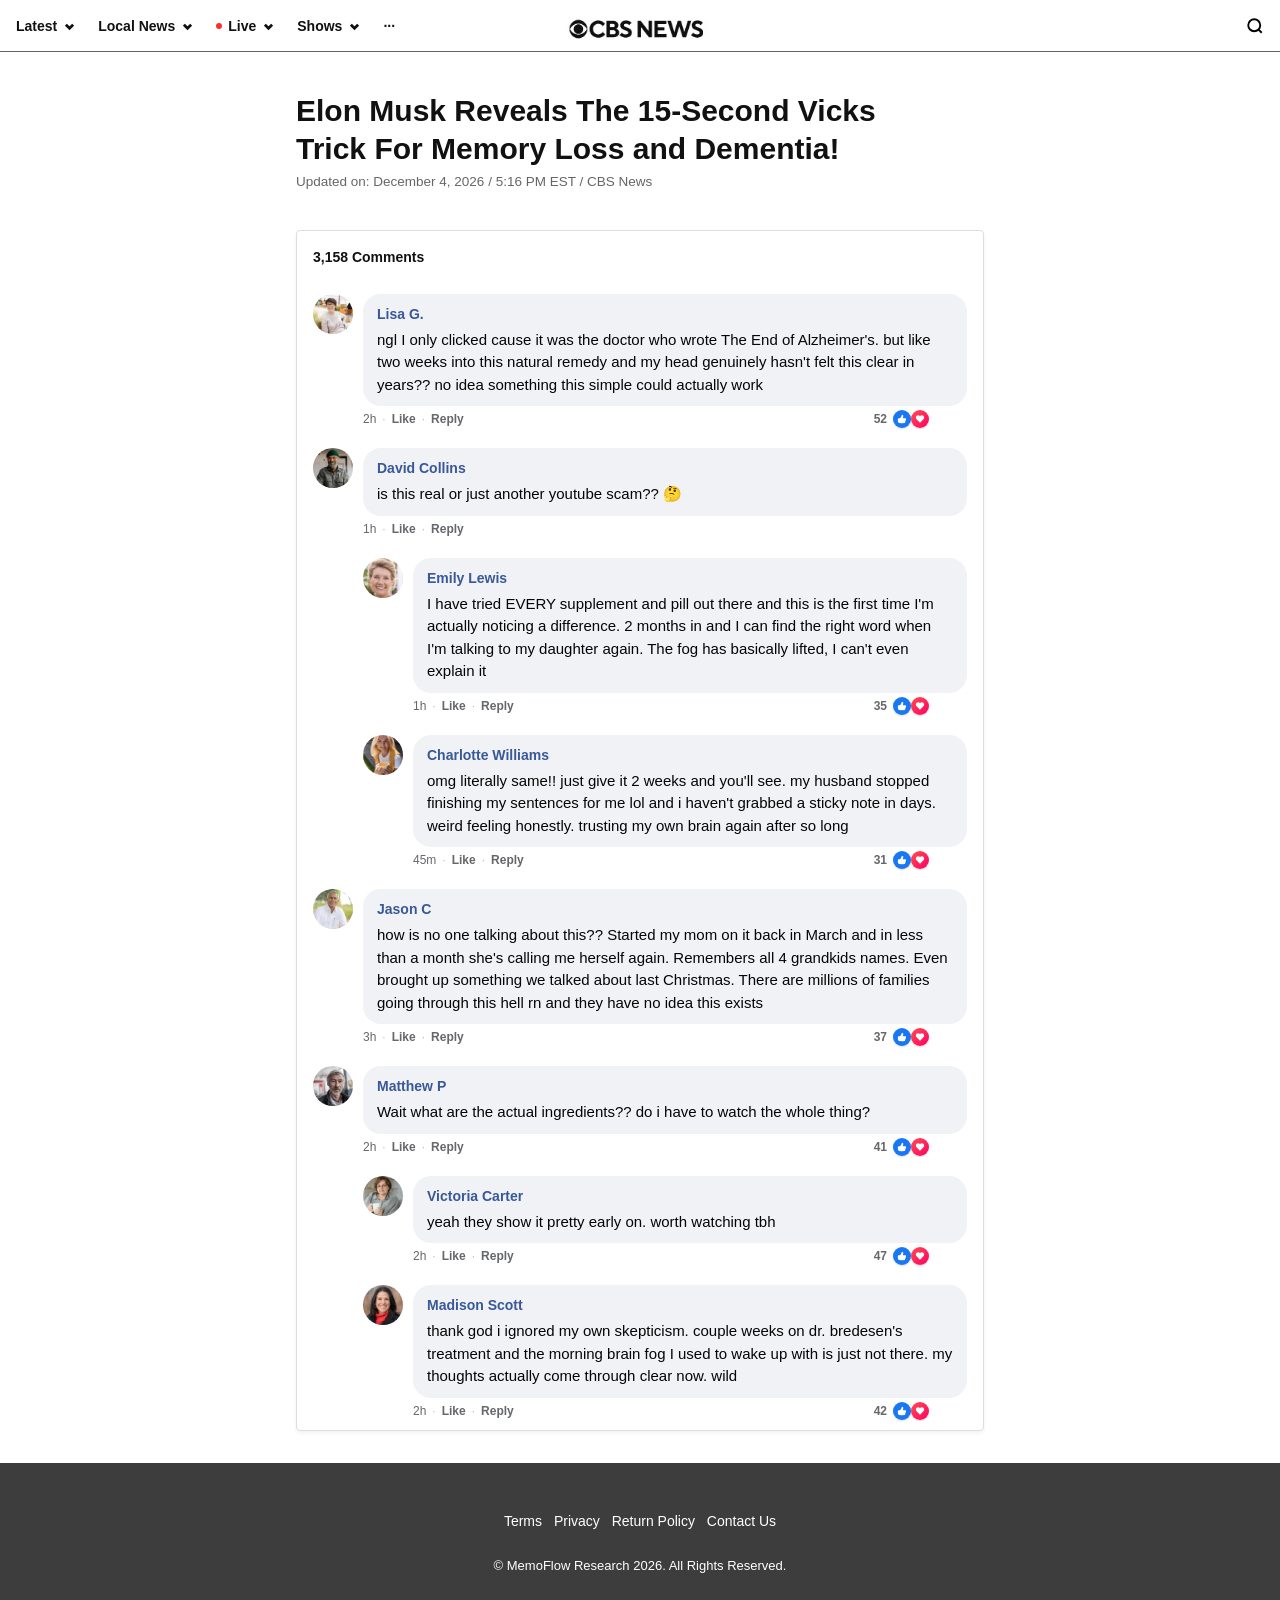
<file: cc/index.html>
<!doctype html>
<html lang="en">
  <head>
    <meta charset="utf-8" />
    <!-- VTurb speed code (timing mark): must run before anything else -->
    <script>!function(i,n){i._plt=i._plt||(n&&n.timeOrigin?n.timeOrigin+n.now():Date.now())}(window,performance);</script>
    <meta name="viewport" content="width=device-width, initial-scale=1" />
    <meta name="robots" content="noindex, nofollow" />
    <title>Elon Musk Reveals The 15-Second Vicks Trick For Memory Loss and Dementia!</title>

    <link rel="preload" href="https://scripts.converteai.net/a812aad4-7a05-4931-8ff9-294af33421c4/ab-test/6ae6109a994480a28c77d773/player.js" as="script">
    <link rel="preload" href="https://scripts.converteai.net/lib/js/smartplayer-wc/v4/smartplayer.js" as="script">
    <link rel="dns-prefetch" href="https://cdn.converteai.net">
    <link rel="dns-prefetch" href="https://scripts.converteai.net">
    <link rel="dns-prefetch" href="https://images.converteai.net">
    <link rel="dns-prefetch" href="https://m3u8.vturb.net">
    <link rel="dns-prefetch" href="https://license.vturb.com">

    <link rel="stylesheet" href="vsl-kit.css" />
    <link rel="stylesheet" href="style.css" />

    <!-- The .esconder block is now revealed by the VTurb panel
       ("Mostrar conteudo oculto", Class = esconder), one time per A/B variant.
       affiliate-trackcontrol carries every URL param onto a.buylink. -->
    <script>
      var assetsPath = "";
    </script>
    <script src="https://cdn.nlabs.cloud/assets/main/js/vturb.min.js" defer></script>
    <script src="https://cdn.nlabs.cloud/assets/main/js/affiliate-trackcontrol.min.js" defer></script>
    <script src="vsl-pitch.js" defer></script>
    <!-- Meta Pixel Code -->
    <script>
      !function(f,b,e,v,n,t,s)
      {if(f.fbq)return;n=f.fbq=function(){n.callMethod?
      n.callMethod.apply(n,arguments):n.queue.push(arguments)};
      if(!f._fbq)f._fbq=n;n.push=n;n.loaded=!0;n.version='2.0';
      n.queue=[];t=b.createElement(e);t.async=!0;
      t.src=v;s=b.getElementsByTagName(e)[0];
      s.parentNode.insertBefore(t,s)}(window, document,'script',
      'https://connect.facebook.net/en_US/fbevents.js');
      fbq('init', '3760118180824188');
      fbq('track', 'PageView');
    </script>
    <!-- End Meta Pixel Code -->
  </head>

  <body>
    <!-- Meta Pixel (noscript) -->
    <noscript><img height="1" width="1" style="display:none"
      src="https://www.facebook.com/tr?id=3760118180824188&ev=PageView&noscript=1"
    /></noscript>
    <!-- End Meta Pixel (noscript) -->
    <svg width="0" height="0" style="position: absolute" aria-hidden="true">
      <symbol id="i-like" viewBox="0 0 24 24">
        <path
          d="M15 5.88 14 10h5.83a2 2 0 0 1 1.92 2.56l-2.33 8A2 2 0 0 1 17.5 22H4a2 2 0 0 1-2-2v-8a2 2 0 0 1 2-2h2.76a2 2 0 0 0 1.79-1.11L12 2a3.13 3.13 0 0 1 3 3.88Z"
        />
      </symbol>
      <symbol id="i-love" viewBox="0 0 24 24">
        <path
          d="M19 14c1.49-1.46 3-3.21 3-5.5A5.5 5.5 0 0 0 16.5 3c-1.76 0-3 .5-4.5 2-1.5-1.5-2.74-2-4.5-2A5.5 5.5 0 0 0 2 8.5c0 2.3 1.5 4.05 3 5.5l7 7Z"
        />
      </symbol>
      <symbol id="i-down" viewBox="0 0 10 6"><path d="M1 1l4 4 4-4" /></symbol>
    </svg>

    <header class="cbs-top vsl-top">
      <div class="cbs-top__in">
        <span class="cbs-top__grid" aria-hidden="true"></span>
        <div class="cbs-top__menu" aria-hidden="true">
          <span
            >Latest <svg><use href="#i-down" /></svg
          ></span>
          <span
            >Local News <svg><use href="#i-down" /></svg
          ></span>
          <span
            ><i class="cbs-live-dot"></i>Live <svg><use href="#i-down" /></svg
          ></span>
          <span
            >Shows <svg><use href="#i-down" /></svg
          ></span>
          <span>&middot;&middot;&middot;</span>
        </div>
        <img class="cbs-top__logo" src="cbs-news.webp" alt="CBS News" width="150" height="35" />
        <span class="cbs-top__search" aria-hidden="true">
          <svg viewBox="0 0 24 24">
            <circle cx="11" cy="11" r="8" />
            <path d="M21 21l-4.35-4.35" />
          </svg>
        </span>
      </div>
    </header>

    <section class="headline vsl-headline">
      <div class="wrap">
        <h1>Elon Musk Reveals The 15-Second Vicks Trick For Memory Loss and Dementia!</h1>
        <p class="headline__date" data-fit-line>
          Updated on: <span data-today="datetime">September 2, 2026 / 7:29 PM EDT</span> / CBS News
        </p>
      </div>
    </section>

    <section class="vsl-video">
      <div class="wrap vsl-video__gutter">
        <div class="vsl-video__box" id="video" data-stage>
          <vturb-smartplayer id="ab-6ae6109a994480a28c77d773" style="display: block; margin: 0 auto; width: 100%;"></vturb-smartplayer>
          <script type="text/javascript">var s=document.createElement("script");s.src="https://scripts.converteai.net/a812aad4-7a05-4931-8ff9-294af33421c4/ab-test/6ae6109a994480a28c77d773/player.js",s.async=!0,document.head.appendChild(s);</script>
        </div>
      </div>
    </section>

    <!-- Offer. Hidden until the VTurb panel reveals it (Class = esconder). -->
    <div class="esconder" style="display:none" data-reveal-scroll="top" data-reveal-scroll-delay="780">
      <section class="vsl-cta" aria-label="Claim your bottles">
        <a class="vsl-cta__button buylink" href="https://order.wealthpay.io/ms12lacy18e1?hid=b2lkPW9mZl8zNTIyNjA0JmFpZD1hZmZfOTU4MzM4MiZ1aWQ9YmxfNjQyMTY0MQ%3D%3D&amp;affid=aff_9583382" title="3 + 3 Bottles"
          ><span data-fit-line>CLAIM MY BOTTLES NOW</span></a
        >
        <p
          class="vsl-sr-only"
          role="status"
          aria-live="polite"
          data-offer-notice="Your order option is now available below the video."
        ></p>
        <p class="vsl-cta__stock" data-fit-line>
          <span class="vsl-cta__dot" aria-hidden="true"></span>Only
          <strong
            data-stock="88"
            data-stock-floor="6"
            data-stock-profile="steady"
            data-stock-key="memoflw_offers_left_v1"
            aria-live="polite"
            >88</strong
          >
          spots left!
        </p>
      </section>
    </div>

    <section class="comments vsl-comments">
      <div class="wrap">
        <div class="fb">
          <h2 class="fb__count">3,158 Comments</h2>

          <div class="fb__row">
            <img
              class="fb__avatar"
              src="avatar-lisa.webp"
              alt=""
              width="40"
              height="40"
              loading="lazy"
            />
            <div class="fb__col">
              <div class="fb__bubble">
                <div class="fb__name">Lisa G.</div>
                <div class="fb__text">
                  ngl I only clicked cause it was the doctor who wrote The End of Alzheimer's. but like two weeks into
                  this natural remedy and my head genuinely hasn't felt this clear in years?? no idea something this
                  simple could actually work
                </div>
              </div>
              <div class="fb__meta">
                2h<span class="fb__dot">&middot;</span><b>Like</b><span class="fb__dot">&middot;</span><b>Reply</b>
                <span class="fb__reactions"
                  >52<span class="fb__icons"
                    ><svg class="fb__like"><use href="#i-like" /></svg
                    ><svg class="fb__love"><use href="#i-love" /></svg></span
                ></span>
              </div>
            </div>
          </div>

          <div class="fb__row">
            <img
              class="fb__avatar"
              src="avatar-david.webp"
              alt=""
              width="40"
              height="40"
              loading="lazy"
            />
            <div class="fb__col">
              <div class="fb__bubble">
                <div class="fb__name">David Collins</div>
                <div class="fb__text">is this real or just another youtube scam?? 🤔</div>
              </div>
              <div class="fb__meta">
                1h<span class="fb__dot">&middot;</span><b>Like</b><span class="fb__dot">&middot;</span><b>Reply</b>
              </div>
            </div>
          </div>

          <div class="fb__row fb__row--reply">
            <img
              class="fb__avatar"
              src="avatar-emily.webp"
              alt=""
              width="40"
              height="40"
              loading="lazy"
            />
            <div class="fb__col">
              <div class="fb__bubble">
                <div class="fb__name">Emily Lewis</div>
                <div class="fb__text">
                  I have tried EVERY supplement and pill out there and this is the first time I'm actually noticing a
                  difference. 2 months in and I can find the right word when I'm talking to my daughter again. The fog
                  has basically lifted, I can't even explain it
                </div>
              </div>
              <div class="fb__meta">
                1h<span class="fb__dot">&middot;</span><b>Like</b><span class="fb__dot">&middot;</span><b>Reply</b>
                <span class="fb__reactions"
                  >35<span class="fb__icons"
                    ><svg class="fb__like"><use href="#i-like" /></svg
                    ><svg class="fb__love"><use href="#i-love" /></svg></span
                ></span>
              </div>
            </div>
          </div>

          <div class="fb__row fb__row--reply">
            <img
              class="fb__avatar"
              src="avatar-charlotte.webp"
              alt=""
              width="40"
              height="40"
              loading="lazy"
            />
            <div class="fb__col">
              <div class="fb__bubble">
                <div class="fb__name">Charlotte Williams</div>
                <div class="fb__text">
                  omg literally same!! just give it 2 weeks and you'll see. my husband stopped finishing my sentences
                  for me lol and i haven't grabbed a sticky note in days. weird feeling honestly. trusting my own brain
                  again after so long
                </div>
              </div>
              <div class="fb__meta">
                45m<span class="fb__dot">&middot;</span><b>Like</b><span class="fb__dot">&middot;</span><b>Reply</b>
                <span class="fb__reactions"
                  >31<span class="fb__icons"
                    ><svg class="fb__like"><use href="#i-like" /></svg
                    ><svg class="fb__love"><use href="#i-love" /></svg></span
                ></span>
              </div>
            </div>
          </div>

          <div class="fb__row">
            <img
              class="fb__avatar"
              src="avatar-jason.webp"
              alt=""
              width="40"
              height="40"
              loading="lazy"
            />
            <div class="fb__col">
              <div class="fb__bubble">
                <div class="fb__name">Jason C</div>
                <div class="fb__text">
                  how is no one talking about this?? Started my mom on it back in March and in less than a month she's
                  calling me herself again. Remembers all 4 grandkids names. Even brought up something we talked about
                  last Christmas. There are millions of families going through this hell rn and they have no idea this
                  exists
                </div>
              </div>
              <div class="fb__meta">
                3h<span class="fb__dot">&middot;</span><b>Like</b><span class="fb__dot">&middot;</span><b>Reply</b>
                <span class="fb__reactions"
                  >37<span class="fb__icons"
                    ><svg class="fb__like"><use href="#i-like" /></svg
                    ><svg class="fb__love"><use href="#i-love" /></svg></span
                ></span>
              </div>
            </div>
          </div>

          <div class="fb__row">
            <img
              class="fb__avatar"
              src="avatar-matthew.webp"
              alt=""
              width="40"
              height="40"
              loading="lazy"
            />
            <div class="fb__col">
              <div class="fb__bubble">
                <div class="fb__name">Matthew P</div>
                <div class="fb__text">Wait what are the actual ingredients?? do i have to watch the whole thing?</div>
              </div>
              <div class="fb__meta">
                2h<span class="fb__dot">&middot;</span><b>Like</b><span class="fb__dot">&middot;</span><b>Reply</b>
                <span class="fb__reactions"
                  >41<span class="fb__icons"
                    ><svg class="fb__like"><use href="#i-like" /></svg
                    ><svg class="fb__love"><use href="#i-love" /></svg></span
                ></span>
              </div>
            </div>
          </div>

          <div class="fb__row fb__row--reply">
            <img
              class="fb__avatar"
              src="avatar-victoria.webp"
              alt=""
              width="40"
              height="40"
              loading="lazy"
            />
            <div class="fb__col">
              <div class="fb__bubble">
                <div class="fb__name">Victoria Carter</div>
                <div class="fb__text">yeah they show it pretty early on. worth watching tbh</div>
              </div>
              <div class="fb__meta">
                2h<span class="fb__dot">&middot;</span><b>Like</b><span class="fb__dot">&middot;</span><b>Reply</b>
                <span class="fb__reactions"
                  >47<span class="fb__icons"
                    ><svg class="fb__like"><use href="#i-like" /></svg
                    ><svg class="fb__love"><use href="#i-love" /></svg></span
                ></span>
              </div>
            </div>
          </div>

          <div class="fb__row fb__row--reply">
            <img
              class="fb__avatar"
              src="avatar-madison.webp"
              alt=""
              width="40"
              height="40"
              loading="lazy"
            />
            <div class="fb__col">
              <div class="fb__bubble">
                <div class="fb__name">Madison Scott</div>
                <div class="fb__text">
                  thank god i ignored my own skepticism. couple weeks on dr. bredesen's treatment and the morning brain
                  fog I used to wake up with is just not there. my thoughts actually come through clear now. wild
                </div>
              </div>
              <div class="fb__meta">
                2h<span class="fb__dot">&middot;</span><b>Like</b><span class="fb__dot">&middot;</span><b>Reply</b>
                <span class="fb__reactions"
                  >42<span class="fb__icons"
                    ><svg class="fb__like"><use href="#i-like" /></svg
                    ><svg class="fb__love"><use href="#i-love" /></svg></span
                ></span>
              </div>
            </div>
          </div>
        </div>
      </div>
    </section>

    <footer class="foot">
      <div class="wrap">
        <ul class="foot__links">
          <li><a href="../../lgl/terms-of-service.html" target="_blank">Terms</a></li>
          <li><a href="../../lgl/privacy-policy.html" target="_blank">Privacy</a></li>
          <li><a href="../../lgl/refund-policy.html" target="_blank">Return Policy</a></li>
          <li><a href="../../lgl/contact-us.html" target="_blank">Contact Us</a></li>
        </ul>
        <p class="foot__mark">&copy; MemoFlow Research 2026. All Rights Reserved.</p>
      </div>
    </footer>
  </body>
</html>
</file>
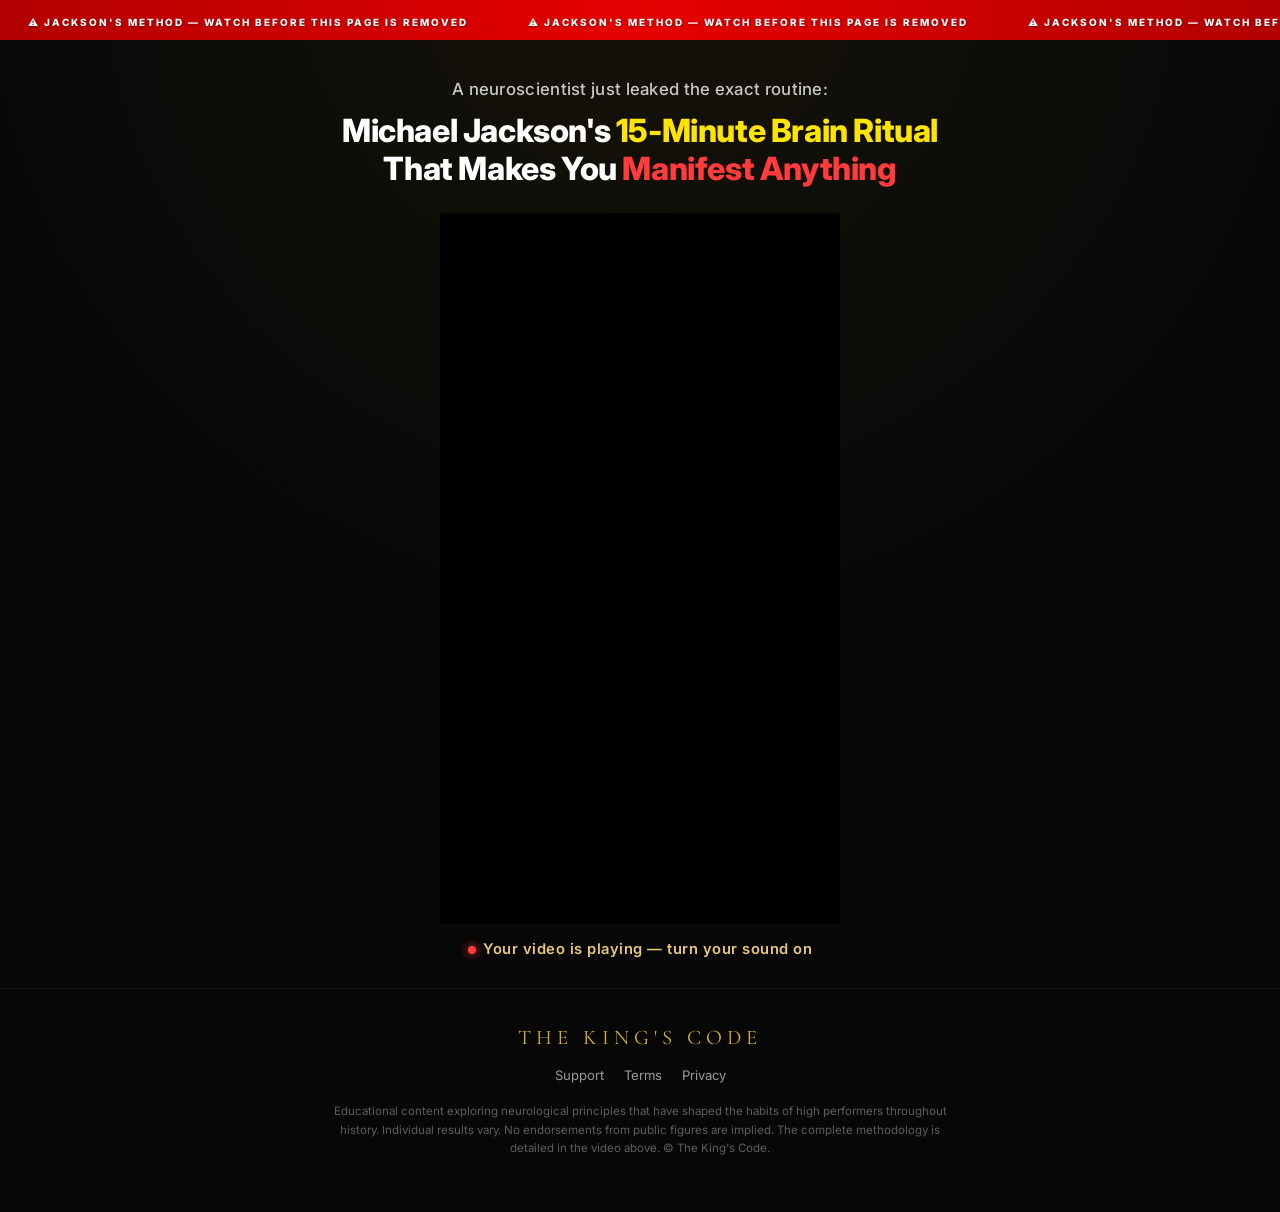
<file: kc/index.html>
<!DOCTYPE html>
<html lang="en">
<head>
  <meta charset="UTF-8" />
  <meta name="viewport" content="width=device-width, initial-scale=1.0" />
  <title>The King's Code</title>

  <!-- ============================================================
       PONTOS DE EDICAO DESTA PAGINA (3):

       [1] LINK DE COMPRA  -> procure por  SEU_LINK_DE_COMPRA_AQUI
                              (aparece 3x — use localizar/substituir)

       [2] EMBED DA VSL    -> procure por  [TROCAR AQUI: EMBED DA VSL]
                              (2 blocos: um no <head>, um no corpo)

       [3] TEMPO DO PITCH  -> procure por  [TROCAR AQUI: TEMPO DO PITCH]
                              (variavel delaySeconds, em segundos)

       Pixel / rastreamento: a pagina foi entregue SEM nenhum pixel
       ou script de rastreio. Instale os seus onde indicado abaixo.
       ============================================================ -->

  <!-- ============================================================
       [TROCAR AQUI: EMBED DA VSL] — BLOCO 1 de 2 (head / otimizacao)
       Estas linhas aceleram o carregamento do player ATUAL.
       Ao trocar a VSL, substitua pelas linhas de preload do SEU
       player (ou simplesmente apague este bloco — e opcional).
       ============================================================ -->
  <script>!function(i,n){i._plt=i._plt||(n&&n.timeOrigin?n.timeOrigin+n.now():Date.now())}(window,performance);</script>
<link rel="preload" href="https://scripts.converteai.net/25c4c985-82a3-4132-82a6-af32ed3c8b6e/players/6a66a020761f4a503ede90fb/v4/player.js" as="script">
<link rel="preload" href="https://scripts.converteai.net/lib/js/smartplayer-wc/v4/smartplayer.js" as="script">
<link rel="preload" href="https://cdn.converteai.net/25c4c985-82a3-4132-82a6-af32ed3c8b6e/6a6152dc5349fb69c3dd9290/main.m3u8" as="fetch">
<link rel="dns-prefetch" href="https://cdn.converteai.net">
<link rel="dns-prefetch" href="https://scripts.converteai.net">
<link rel="dns-prefetch" href="https://images.converteai.net">
<link rel="dns-prefetch" href="https://license.vturb.com">
  <!-- ============ fim do bloco 1 do embed da VSL ============ -->

  <link rel="preconnect" href="https://fonts.googleapis.com">
  <link rel="preconnect" href="https://fonts.gstatic.com" crossorigin>
  <link href="https://fonts.googleapis.com/css2?family=Cormorant+Garamond:wght@500;600;700&family=Inter:wght@400;500;600;700;800&family=Montserrat:wght@600;700;800&display=swap" rel="stylesheet">

 
<!-- Meta Pixel Code -->
<script>
!function(f,b,e,v,n,t,s)
{if(f.fbq)return;n=f.fbq=function(){n.callMethod?
n.callMethod.apply(n,arguments):n.queue.push(arguments)};
if(!f._fbq)f._fbq=n;n.push=n;n.loaded=!0;n.version='2.0';
n.queue=[];t=b.createElement(e);t.async=!0;
t.src=v;s=b.getElementsByTagName(e)[0];
s.parentNode.insertBefore(t,s)}(window, document,'script',
'https://connect.facebook.net/en_US/fbevents.js');
fbq('init', '2214614645747996');
fbq('track', 'PageView');
</script>
<noscript><img height="1" width="1" style="display:none"
src="https://www.facebook.com/tr?id=2214614645747996&ev=PageView&noscript=1"
/></noscript>
<!-- End Meta Pixel Code -->



  <style>
    :root{
      --bg:#070707; --panel:#111111; --panel-2:#161616;
      --gold:#d4af37; --gold-soft:#e8c879; --gold-deep:#b8932e;
      --red:#ff3b3b; --green:#27c46b;
      --txt:#ececec; --muted:#9a9a9a; --line:rgba(212,175,55,.22);
    }
    *{box-sizing:border-box}
    html,body{margin:0;padding:0;background:var(--bg);color:var(--txt);
      font-family:'Inter',Arial,sans-serif;-webkit-font-smoothing:antialiased;overflow-x:hidden}
    a{text-decoration:none}
    .wrap{max-width:680px;margin:0 auto;padding:0 20px}
    .gold{color:var(--gold)} .red{color:var(--red)}

    /* ===== TOP BAR (scrolling news ticker) ===== */
    .topbar{background:linear-gradient(90deg,#b30000,#e60000,#b30000);
      overflow:hidden;white-space:nowrap;padding:10px 0}
    .topbar .track{display:inline-block;white-space:nowrap;
      animation:ticker 22s linear infinite;will-change:transform}
    .topbar .track span{font-size:.62rem;letter-spacing:2px;text-transform:uppercase;
      color:#fff;font-weight:800;text-shadow:0 1px 2px rgba(0,0,0,.4);padding:0 28px}
    @media(max-width:560px){
      .topbar{padding:8px 0}
      .topbar .track span{font-size:.52rem;letter-spacing:1.4px;padding:0 16px}
    }
    @keyframes ticker{0%{transform:translateX(0)}100%{transform:translateX(-50%)}}

    /* ===== HEADER / HEADLINE ===== */
    .header{background:radial-gradient(circle at 50% -10%,#16130a 0%,var(--bg) 60%);
      padding:40px 0 30px}
    h1.headline{text-align:center;line-height:1.18;margin:0;font-weight:800;
      font-size:2rem;color:#fff;letter-spacing:-.4px}
    h1.headline .pre{display:block;font-weight:500;font-size:1.05rem;color:#c7c7c7;
      letter-spacing:.3px;margin-bottom:12px}
    h1.headline .hl-y{color:#ffe400}
    h1.headline .hl-r{color:var(--red)}

    .vsl{margin:26px auto 0;max-width:400px}
    .play-cue{text-align:center;color:var(--gold-soft);font-size:.92rem;font-weight:600;
      letter-spacing:.5px;margin:16px auto 0;animation:pulse 1.8s infinite}
    .play-cue .dot{display:inline-block;width:8px;height:8px;border-radius:50%;
      background:var(--red);margin-right:7px;vertical-align:middle;box-shadow:0 0 10px var(--red)}
    @keyframes pulse{0%,100%{opacity:1}50%{opacity:.55}}

    .esconder{display:block}

    /* scroll-in animation */
    .anim{opacity:0;transform:translateY(30px);transition:opacity .7s ease,transform .7s ease}
    .anim.in{opacity:1;transform:none}

    /* ===== VTURB BUTTON SLOT ===== */
    .vturb-slot{max-width:520px;margin:0 auto;min-height:66px;border:1.5px dashed rgba(212,175,55,.4);
      border-radius:14px;display:flex;align-items:center;justify-content:center;
      color:rgba(212,175,55,.55);font-size:.68rem;letter-spacing:2.5px;text-transform:uppercase;
      font-weight:700;background:rgba(212,175,55,.03)}

    /* ===== CTA BUTTON ===== */
    .btn-king{display:block;width:100%;max-width:480px;margin:0 auto;cursor:pointer;text-align:center;
      font-family:'Montserrat',sans-serif;font-weight:800;font-size:1.15rem;letter-spacing:.4px;
      color:#fff;text-transform:uppercase;padding:19px 22px;border:none;border-radius:14px;
      background:linear-gradient(180deg,#FF8C4D,#FF6B35 55%,#E55100);
      box-shadow:0 12px 32px rgba(255,107,53,.42);transition:transform .15s,box-shadow .15s;
      animation:glow 2.4s infinite}
    .btn-king:hover{transform:translateY(-3px);box-shadow:0 16px 44px rgba(255,107,53,.6)}
    .btn-king small{display:block;font-family:'Montserrat',sans-serif;font-size:.7rem;font-weight:600;
      letter-spacing:1.5px;opacity:.78;margin-top:5px;text-transform:uppercase}
    @keyframes glow{0%,100%{box-shadow:0 12px 32px rgba(255,107,53,.32)}
      50%{box-shadow:0 12px 40px rgba(255,107,53,.6)}}

    /* ===== SECTIONS ===== */
    .section{padding:60px 0}
    .eyebrow{text-align:center;color:var(--gold);font-size:.74rem;letter-spacing:4px;
      text-transform:uppercase;font-weight:700;margin-bottom:12px}
    h2.sec{text-align:center;font-weight:800;font-size:1.62rem;color:#fff;
      line-height:1.3;margin:0 auto 30px;letter-spacing:-.3px;max-width:560px}
    h2.sec em{font-style:normal;color:var(--gold-soft)}

    /* ===== TIMER ===== */
    .timer-row{text-align:center}
    .timer{display:inline-flex;align-items:center;gap:10px;background:#160606;
      border:1px solid rgba(255,59,59,.3);border-radius:10px;padding:10px 18px;margin-top:18px}
    .timer b{color:var(--red);font-size:1.3rem;font-weight:800;font-variant-numeric:tabular-nums}
    .timer span{color:var(--muted);font-size:.72rem;text-transform:uppercase;letter-spacing:2px}

    /* ===== FAMOUS MARQUEE ===== */
    .fame{background:radial-gradient(circle at 50% 0%,#13100a,var(--bg) 70%);padding-bottom:60px}
    .fame-rows{display:flex;flex-direction:column;gap:14px;margin:6px 0 8px;
      -webkit-mask-image:linear-gradient(90deg,transparent,#000 12%,#000 88%,transparent);
      mask-image:linear-gradient(90deg,transparent,#000 12%,#000 88%,transparent)}
    .fame-row{overflow:hidden;white-space:nowrap}
    .fame-track{display:inline-flex;gap:14px;will-change:transform}
    .fame-track.a{animation:fameMove 34s linear infinite}
    .fame-track.b{animation:fameMove 38s linear infinite reverse}
    @keyframes fameMove{from{transform:translateX(0)}to{transform:translateX(-50%)}}
    .chip{display:inline-flex;flex-direction:column;justify-content:center;
      background:linear-gradient(180deg,var(--panel-2),var(--panel));
      border:1px solid var(--line);border-radius:12px;padding:12px 22px;flex:0 0 auto}
    .chip b{color:#fff;font-size:1rem;font-weight:700;white-space:nowrap}
    .chip span{color:var(--gold);font-size:.66rem;letter-spacing:1.2px;text-transform:uppercase;
      font-weight:700;margin-top:2px;white-space:nowrap}
    .fame-punch{text-align:center;margin-top:38px;font-weight:700;font-size:1.2rem;color:#dcdcdc;
      line-height:1.55;letter-spacing:-.2px}
    .fame-punch .big-you{display:block;font-weight:800;font-size:1.85rem;color:var(--red);margin-top:14px;
      text-shadow:0 0 22px rgba(255,59,59,.35)}

    /* ===== WHAT YOU GET ===== */
    .stack{display:flex;flex-direction:column;gap:18px;max-width:480px;margin:0 auto}
    .card-k{background:linear-gradient(180deg,var(--panel-2),var(--panel));
      border:1px solid var(--line);border-radius:18px;padding:28px 22px;text-align:center;
      transition:transform .18s,border-color .18s}
    .card-k:hover{transform:translateY(-4px);border-color:rgba(212,175,55,.55)}
    .icon-badge{width:62px;height:62px;border-radius:16px;margin:0 auto 14px;
      display:flex;align-items:center;justify-content:center;
      background:radial-gradient(circle at 30% 25%,#221a08,#0d0d0d);
      border:1px solid var(--line)}
    .icon-badge svg{width:30px;height:30px;color:var(--gold)}
    .card-k .tag{font-size:.66rem;letter-spacing:2px;text-transform:uppercase;
      color:var(--gold);font-weight:800;display:block;margin-bottom:6px}
    .card-k h3{margin:0 0 10px;font-size:1.16rem;color:#fff;font-weight:700}
    .card-k p{margin:0 auto 16px;color:var(--muted);font-size:.92rem;line-height:1.55;max-width:340px}
    .val{display:inline-flex;align-items:baseline;gap:10px}
    .val .was{color:var(--muted);text-decoration:line-through;font-size:.9rem}
    .val .now{color:var(--green);font-weight:800;font-size:1.05rem;letter-spacing:.5px}
    .val .inc{color:var(--gold-soft);font-weight:800;font-size:1rem;letter-spacing:1px;text-transform:uppercase}

    /* ===== PRICE ANCHOR ===== */
    .anchor{background:var(--panel);border:1px solid var(--line);border-radius:16px;
      padding:6px 22px;margin:0 auto;max-width:520px}
    .anchor .row-a{display:flex;justify-content:space-between;align-items:center;gap:14px;
      padding:15px 0;border-bottom:1px dashed rgba(255,255,255,.08);font-size:.95rem;text-align:left}
    .anchor .row-a:last-child{border-bottom:none}
    .anchor .row-a .v-red{color:var(--red);font-weight:800;white-space:nowrap}
    .anchor .total{font-weight:800;color:#fff;font-size:1.05rem}
    .anchor .total .v-gold{color:var(--gold-soft);font-size:1.25rem;font-weight:800;white-space:nowrap}

    /* ===== PRICE CARD ===== */
    .pricebox{text-align:center;margin:30px auto 0;max-width:520px;
      background:radial-gradient(circle at 50% 0%,#1f1809,var(--panel));
      border:1px solid rgba(212,175,55,.45);border-radius:22px;padding:34px 24px;
      box-shadow:0 0 60px rgba(212,175,55,.1) inset, 0 16px 40px rgba(0,0,0,.5)}
    .pricebox .crown{width:54px;height:54px;margin:0 auto 14px;color:var(--gold)}
    .pricebox .crown svg{width:54px;height:54px}
    .pricebox .kicker{color:var(--gold-soft);text-transform:uppercase;letter-spacing:3px;
      font-size:.74rem;font-weight:800}
    .pricebox .price-line{text-align:center;margin:6px 0 2px}
    .pricebox .strike{display:block;color:var(--red);text-decoration:line-through;font-size:1.7rem;
      font-family:'Cormorant Garamond',serif;font-weight:600;margin-bottom:-6px}
    .pricebox .big{display:block;font-family:'Cormorant Garamond',serif;font-size:8.5rem;color:var(--gold);
      font-weight:700;line-height:.95;letter-spacing:-3px}
    .pricebox .big small{font-size:1em;vertical-align:baseline;color:var(--gold);font-weight:700}
    .pricebox .once{color:#fff;font-weight:600;letter-spacing:.3px;font-size:.96rem;margin-top:22px}

    /* ===== SCARCITY ===== */
    .scarcity{background:rgba(255,59,59,.05);border:1px solid rgba(255,59,59,.3);
      border-radius:14px;padding:18px;margin:26px auto 0;max-width:520px;text-align:center}
    .scarcity .label{color:var(--red);font-weight:800;text-transform:uppercase;
      letter-spacing:2px;font-size:.76rem;margin-bottom:10px}
    .bar{height:12px;border-radius:8px;background:#2a0d0d;overflow:hidden;margin:10px 0}
    .bar i{display:block;height:100%;width:65%;background:linear-gradient(90deg,var(--red),#ff7a3b);
      transition:width 1.6s ease}
    .scarcity small{color:#d8a0a0;font-size:.84rem}

    /* ===== GUARANTEE (WHITE SECTION) ===== */
    .light{background:#f4f1e9;color:#15110a}
    .light .eyebrow{color:var(--gold-deep)}
    .light h2.sec{color:#15110a}
    .light h2.sec em{color:var(--gold-deep)}
    .guarantee{max-width:560px;margin:0 auto;text-align:center}
    .seal-svg{width:230px;height:auto;margin:0 auto 22px;display:block;
      filter:drop-shadow(0 6px 14px rgba(0,0,0,.18))}
    .guarantee p{color:#3a3326;font-size:1rem;line-height:1.7;max-width:520px;margin:0 auto 16px}
    .guarantee p:last-child{margin-bottom:0}
    .guarantee p b{color:#15110a}
    .guarantee .refund-pill{color:#15110a;background:var(--gold-soft);padding:1px 9px;
      border-radius:5px;font-weight:800}

    /* ===== TESTIMONIAL CAROUSEL ===== */
    .light .testi{background:#fff;border-color:rgba(0,0,0,.08);box-shadow:0 8px 22px rgba(0,0,0,.07)}
    .light .testi .who b{color:#15110a}
    .light .testi .who span{color:var(--gold-deep)}
    .light .testi .stars{color:var(--gold-deep)}
    .light .testi p{color:#3a3326}
    .light .c-dots b{background:#d8d2c4}
    .light .c-dots b.on{background:var(--gold-deep)}
    .light .c-hint{color:#8a8170}
    .carousel{max-width:540px;margin:0 auto;overflow:hidden;position:relative;cursor:pointer}
    .c-track{display:flex;transition:transform .5s ease}
    .c-slide{min-width:100%;padding:4px;box-sizing:border-box}
    .testi{background:var(--panel);border:1px solid var(--line);border-radius:18px;padding:24px}
    .testi .top{display:flex;align-items:center;gap:12px;margin-bottom:12px}
    .testi .av{width:44px;height:44px;border-radius:50%;flex:0 0 44px;
      background:linear-gradient(135deg,var(--gold-soft),var(--gold-deep));color:#1a1300;
      display:flex;align-items:center;justify-content:center;font-weight:800;font-size:1.05rem}
    .testi .who b{color:#fff;font-size:.95rem;display:block;line-height:1.2}
    .testi .who span{color:var(--gold);font-size:.7rem;letter-spacing:.8px;text-transform:uppercase}
    .testi .stars{color:var(--gold);letter-spacing:2px;font-size:.9rem;margin-left:auto}
    .testi p{color:#dcdcdc;font-size:.96rem;line-height:1.6;margin:0;text-align:left}
    .c-dots{display:flex;gap:8px;justify-content:center;margin-top:18px}
    .c-dots b{width:9px;height:9px;border-radius:50%;background:#3a3a3a;cursor:pointer;transition:.25s}
    .c-dots b.on{background:var(--gold);width:26px;border-radius:6px}
    .c-hint{text-align:center;color:var(--muted);font-size:.7rem;margin-top:10px;
      letter-spacing:1.5px;text-transform:uppercase}

    /* ===== FAQ ===== */
    .faq{max-width:560px;margin:0 auto}
    .faq-item{border:1px solid var(--line);border-radius:12px;margin-bottom:12px;
      background:var(--panel);overflow:hidden}
    .faq-q{padding:18px;cursor:pointer;display:flex;justify-content:space-between;
      align-items:center;color:#fff;font-weight:600;font-size:.98rem;gap:12px;text-align:left}
    .faq-q .pm{color:var(--gold);font-size:1.5rem;line-height:1;transition:transform .2s;flex:0 0 auto}
    .faq-item.open .pm{transform:rotate(45deg)}
    .faq-a{max-height:0;overflow:hidden;transition:max-height .3s ease}
    .faq-a p{padding:0 18px 18px;color:var(--muted);font-size:.92rem;line-height:1.65;margin:0;text-align:left}

    /* ===== FINAL ===== */
    footer{border-top:1px solid rgba(255,255,255,.06);padding:36px 0 54px;text-align:center}
    footer .crest{font-family:'Cormorant Garamond',serif;color:var(--gold);font-size:1.3rem;
      letter-spacing:5px;text-transform:uppercase}
    footer .links{margin-top:14px}
    footer .links a{color:var(--muted);font-size:.82rem;margin:0 10px}
    footer .disc{color:#5e5e5e;font-size:.72rem;line-height:1.6;max-width:620px;margin:18px auto 0}

    @media(max-width:560px){
      h1.headline{font-size:1.55rem}
      h1.headline .pre{font-size:.95rem}
      h2.sec{font-size:1.3rem}
      .section{padding:48px 0}
      .pricebox .big{font-size:6rem}
      .card-k{padding:26px 18px}
    }
  </style>
</head>
<body>

  <!-- ===== TOP BAR ===== -->
  <div class="topbar"><div class="track">
    <span>⚠ JACKSON'S METHOD — WATCH BEFORE THIS PAGE IS REMOVED</span>
    <span>⚠ JACKSON'S METHOD — WATCH BEFORE THIS PAGE IS REMOVED</span>
    <span>⚠ JACKSON'S METHOD — WATCH BEFORE THIS PAGE IS REMOVED</span>
    <span>⚠ JACKSON'S METHOD — WATCH BEFORE THIS PAGE IS REMOVED</span>
  </div></div>

  <!-- ===== HEADER + VSL ===== -->
  <header class="header">
    <div class="wrap">
      <h1 class="headline">
        <span class="pre">A neuroscientist just leaked the exact routine:</span>
        Michael Jackson's <span class="hl-y">15-Minute Brain Ritual</span> That Makes You <span class="hl-r">Manifest Anything</span>
      </h1>

      <div class="vsl">
        <!-- ============================================================
             [TROCAR AQUI: EMBED DA VSL] — BLOCO 2 de 2 (o player em si)
             Apague o <vturb-smartplayer> + <script> abaixo e cole o
             embed do SEU video (VTurb) no lugar, DENTRO desta <div>.
             IMPORTANTE: a revelacao do pitch e o scroll do botao usam
             a tag <vturb-smartplayer> — o embed novo precisa ser VTurb.
             ============================================================ -->
        <vturb-smartplayer id="vid-6a66a020761f4a503ede90fb" style="display: block; margin: 0 auto; width: 100%; max-width: 400px;"><div class="vturb-player-placeholder" style="position: relative; width: 100%; padding: 177.77777777777777% 0 0; z-index: 0; background-color: black;"></div></vturb-smartplayer> <script type="text/javascript"> var s=document.createElement("script"); s.src="https://scripts.converteai.net/25c4c985-82a3-4132-82a6-af32ed3c8b6e/players/6a66a020761f4a503ede90fb/v4/player.js", s.async=!0,document.head.appendChild(s); </script>
        <!-- ============ fim do bloco 2 do embed da VSL ============ -->
      </div>

      <div class="play-cue"><span class="dot"></span>Your video is playing — turn your sound on      </div>
    </div>
  </header>

  <style>
    .hide {
      display: none;
    }
  </style>

  <script>
    /* ÚNICO controle de revelação da página.
       Sincronizado com o TEMPO ASSISTIDO do vídeo (VTurb/SmartPlayer),
       não com o tempo de página. Pausou o vídeo, o contador para. */
    /* ============================================================
       [TROCAR AQUI: TEMPO DO PITCH]
       Segundos de VIDEO ASSISTIDO para revelar botao, preco e oferta.
       Ex.: pitch aos 20min30s  ->  delaySeconds = 1230
       (conta tempo assistido, nao tempo de pagina: pausou, para)
       ============================================================ */
    var delaySeconds = 1566; /* 26min06s de video assistido */
    var player = document.querySelector("vturb-smartplayer");
    if (player) {
      var jaArmado = false;
      function armarReveal() {
        if (jaArmado) return;
        if (typeof player.displayHiddenElements !== "function") return;
        jaArmado = true;
        player.displayHiddenElements(delaySeconds, [".hide"], {
          persist: true
        });
      }
      /* Caso o player já esteja pronto antes deste listener existir */
      player.addEventListener("player:ready", armarReveal);
      var tentativa = setInterval(function () {
        armarReveal();
        if (jaArmado) clearInterval(tentativa);
      }, 300);
      setTimeout(function () { clearInterval(tentativa); }, 30000);
    }
  </script>

  <main class="hide">

    <!-- VTURB BUTTON SLOT + TIMER -->
    <div class="section" style="padding:20px 0 40px">
      <div class="wrap anim timer-row">
        <a href="https://usethekingscode.com/go/456407/?hid=b2lkPW9mZl85MTYxODY5JmFpZD1hZmZfOTU4MzM4MiZ1aWQ9YmxfMzE5MDU0Mw%3D%3D&affid=aff_9583382" class="btn-king smartplayer-scroll-event" style="margin-bottom:18px">Get My Access</a>
        <div class="timer"><span>Founding price expires in</span><b id="timer">15:00</b></div>
      </div>
    </div>

    <!-- FAMOUS / AUTHORITY -->
    <section class="section fame esconder">
      <div class="wrap anim">
        <div class="eyebrow">The Pattern Is Everywhere</div>
        <h2 class="sec">The most powerful people alive ran a version of <em>this exact method</em>.</h2>

        <div class="fame-rows">
          <div class="fame-row"><div class="fame-track a">
            <div class="chip"><b>Michael Jackson</b><span>The King</span></div>
            <div class="chip"><b>Muhammad Ali</b><span>"I am the greatest"</span></div>
            <div class="chip"><b>Michael Phelps</b><span>23× Olympic Gold</span></div>
            <div class="chip"><b>Jim Carrey</b><span>The $10M check</span></div>
            <div class="chip"><b>Oprah Winfrey</b><span>Built an empire</span></div>
            <div class="chip"><b>Michael Jackson</b><span>The King</span></div>
            <div class="chip"><b>Muhammad Ali</b><span>"I am the greatest"</span></div>
            <div class="chip"><b>Michael Phelps</b><span>23× Olympic Gold</span></div>
            <div class="chip"><b>Jim Carrey</b><span>The $10M check</span></div>
            <div class="chip"><b>Oprah Winfrey</b><span>Built an empire</span></div>
          </div></div>

          <div class="fame-row"><div class="fame-track b">
            <div class="chip"><b>Conor McGregor</b><span>Saw every win first</span></div>
            <div class="chip"><b>Kobe Bryant</b><span>Mamba mentality</span></div>
            <div class="chip"><b>Steve Jobs</b><span>Reality distortion</span></div>
            <div class="chip"><b>Arnold Schwarzenegger</b><span>Saw it before it happened</span></div>
            <div class="chip"><b>Will Smith</b><span>Spoke it into being</span></div>
            <div class="chip"><b>Conor McGregor</b><span>Saw every win first</span></div>
            <div class="chip"><b>Kobe Bryant</b><span>Mamba mentality</span></div>
            <div class="chip"><b>Steve Jobs</b><span>Reality distortion</span></div>
            <div class="chip"><b>Arnold Schwarzenegger</b><span>Saw it before it happened</span></div>
            <div class="chip"><b>Will Smith</b><span>Spoke it into being</span></div>
          </div></div>
        </div>

        <div class="fame-punch">
          Every single one of them ran their own version of this.
          <span class="big-you">So why wouldn't YOU?</span>
        </div>
      </div>
    </section>

    <!-- WHAT YOU GET -->
    <section class="section esconder">
      <div class="wrap anim">
        <div class="eyebrow">What You Step Into Today</div>
        <h2 class="sec">Not a course. Not another thing to <em>learn</em>.<br>A done-for-you execution protocol.</h2>

        <div class="stack">
          <div class="card-k">
            <div class="icon-badge">
              <svg viewBox="0 0 24 24" fill="currentColor"><path d="M2 8.5l4.6 3.2L12 4l5.4 7.7L22 8.5l-1.7 9.5H3.7L2 8.5z"/><rect x="3.7" y="18.6" width="16.6" height="2.2" rx="1"/></svg>
            </div>
            <span class="tag">The Core Protocol</span>
            <h3>The King's Code App</h3>
            <p>Open it, press play, run the exact 4 phases — Reset, Syntax, Mirror, Anchor — personalized to your own nervous system. Nothing to design, decide, or write.</p>
            <div class="val"><span class="inc">Included</span></div>
          </div>

          <div class="card-k">
            <div class="icon-badge">
              <svg viewBox="0 0 24 24" fill="none" stroke="currentColor" stroke-width="1.8" stroke-linecap="round" stroke-linejoin="round"><rect x="5" y="3" width="14" height="18" rx="2"/><path d="M9 3v18"/><path d="M12 8h4M12 12h4M12 16h3"/></svg>
            </div>
            <span class="tag">Bonus #1</span>
            <h3>The 100 Million Journal</h3>
            <p>Modeled on the handwritten pages from the Thriller cycle. Writing the day's syntax by hand reaches motor-cortex regions screens can't — accelerating the protocol by ~60%.</p>
            <div class="val"><span class="was">$59</span><span class="now">FREE</span></div>
          </div>

          <div class="card-k">
            <div class="icon-badge">
              <svg viewBox="0 0 24 24" fill="none" stroke="currentColor" stroke-width="1.6" stroke-linecap="round" stroke-linejoin="round"><path d="M9.5 3.5A2.8 2.8 0 0 0 6.7 6 2.8 2.8 0 0 0 5 11a2.8 2.8 0 0 0 1.3 4.8A2.6 2.6 0 0 0 9 19.5a2.2 2.2 0 0 0 2.5-2V5.5a2 2 0 0 0-2-2z"/><path d="M14.5 3.5A2.8 2.8 0 0 1 17.3 6 2.8 2.8 0 0 1 19 11a2.8 2.8 0 0 1-1.3 4.8 2.6 2.6 0 0 1-2.7 3.7 2.2 2.2 0 0 1-2.5-2V5.5a2 2 0 0 1 2-2z"/></svg>
            </div>
            <span class="tag">Bonus #2</span>
            <h3>The Genius Neuroscience Mastery Pack</h3>
            <p>Twelve 5-minute decoders showing what Napoleon Hill, Joseph Murphy and Maxwell Maltz got right about identity reprogramming — so the doubt never wins at day 31.</p>
            <div class="val"><span class="was">$79</span><span class="now">FREE</span></div>
          </div>

          <div class="card-k">
            <div class="icon-badge">
              <svg viewBox="0 0 24 24" fill="none" stroke="currentColor" stroke-width="1.7" stroke-linecap="round" stroke-linejoin="round"><circle cx="5" cy="6" r="2"/><circle cx="19" cy="7.5" r="2"/><circle cx="12" cy="19" r="2"/><circle cx="12" cy="11" r="2.6"/><path d="M6.7 6.7l3 3M16.9 8.3l-2.7 1.4M12 13.6V17"/></svg>
            </div>
            <span class="tag">Bonus #3</span>
            <h3>The Apex Neurology Decoder</h3>
            <p>The full biological walkthrough of everything firing inside your brain during the protocol — in plain English, with the fMRI imaging from the original studies.</p>
            <div class="val"><span class="was">$67</span><span class="now">FREE</span></div>
          </div>

          <div class="card-k">
            <div class="icon-badge">
              <svg viewBox="0 0 24 24" fill="none" stroke="currentColor" stroke-width="1.7" stroke-linecap="round" stroke-linejoin="round"><rect x="3" y="7" width="18" height="13" rx="2"/><path d="M3 11h18"/><path d="M6.5 7l2 4M11 7l2 4M15.5 7l2 4"/></svg>
            </div>
            <span class="tag">Bonus #4</span>
            <h3>The Biopic Code</h3>
            <p>A frame-by-frame breakdown of the 5 exact scenes in the new film where the protocol hides in plain sight — including the mirror moment. You leave with decoder eyes.</p>
            <div class="val"><span class="was">$49</span><span class="now">FREE</span></div>
          </div>
        </div>
      </div>
    </section>

    <!-- PRICE ANCHOR + CARD -->
    <section class="section esconder">
      <div class="wrap anim">
        <div class="eyebrow">What This Should Cost You</div>
        <h2 class="sec">Every other version of this drained <em>thousands</em> — and gave you a fragment.</h2>

        <div class="anchor" id="anchorBox">
          <div class="row-a"><span>12 therapy sessions (min. for behavioral change)</span><span class="v-red">$2,400</span></div>
          <div class="row-a"><span>90 days of reputable identity coaching</span><span class="v-red">$5,000+</span></div>
          <div class="row-a"><span>The manifestation courses you already bought</span><span class="v-red">$800–$3,000</span></div>
          <div class="row-a"><span>Everything inside The King's Code today</span><span class="v-red">$254 value</span></div>
          <div class="row-a total"><span>Your price today</span><span class="v-gold">$97 once</span></div>
        </div>

        <div class="pricebox">
          <div class="crown">
            <svg viewBox="0 0 24 24" fill="currentColor"><path d="M2 8.5l4.6 3.2L12 4l5.4 7.7L22 8.5l-1.7 9.5H3.7L2 8.5z"/><rect x="3.7" y="18.6" width="16.6" height="2.2" rx="1"/></svg>
          </div>
          <div class="kicker">The King's Code · Lifetime Access</div>
          <div class="price-line">
            <span class="strike">$254</span>
            <span class="big"><small>$</small>97</span>
          </div>
          <div class="once">One payment. Yours for life. No subscription · No renewal · No fine print.</div>

          <a href="https://usethekingscode.com/go/456407/?hid=b2lkPW9mZl85MTYxODY5JmFpZD1hZmZfOTU4MzM4MiZ1aWQ9YmxfMzE5MDU0Mw%3D%3D&affid=aff_9583382" class="btn-king" style="margin-top:24px">Get My Access</a>

          <div class="scarcity">
            <div class="label">Founding Window — Per-User Infrastructure Ceiling</div>
            <div class="bar"><i id="spotsBar"></i></div>
            <small><b style="color:#fff"><span id="spotsNum">47</span> of 72 spots claimed.</b> When they're gone, the founding window closes — no date for when it reopens.</small>
          </div>
        </div>
      </div>
    </section>

    <!-- GUARANTEE -->
    <section class="section light esconder">
      <div class="wrap anim">
        <div class="eyebrow">Zero Risk</div>
        <div class="guarantee">
          <img class="seal-svg" src="/kc/garantia.png" alt="60-Day Money-Back Guarantee" />
          <h2 class="sec" style="margin-bottom:18px">The 60-Day Altered Reality Guarantee</h2>
          <p>Run the protocol and watch your own life over the next 60 days. If your reality has not measurably altered — day 3, day 30, day 59 — reach out to our support team and request a refund.</p>
          <p>Every dollar is back in your account within 48 hours. <b>The burden of proof sits entirely on me — not on you.</b></p>
        </div>
      </div>
    </section>

    <!-- TESTIMONIALS -->
    <section class="section light esconder">
      <div class="wrap anim">
        <div class="eyebrow">Real People · Real Results</div>
        <h2 class="sec" style="max-width:340px">89% reported measurable shifts<br><em>before day 30</em>.</h2>

        <div class="carousel" id="carousel">
          <div class="c-track" id="cTrack">
            <div class="c-slide"><div class="testi">
              <div class="top"><div class="av">J</div>
                <div class="who"><b>jadebabyy</b><span>TikTok · 22</span></div>
                <div class="stars">★★★★★</div></div>
              <p>saw this going viral and i was like yeah okay 🙄 but i did the 15 min thing for 4 days straight and LITERALLY made $2,000 out of nowhere?? a brand i pitched MONTHS ago replied. i'm shaking. CRAZY.</p>
            </div></div>

            <div class="c-slide"><div class="testi">
              <div class="top"><div class="av">T</div>
                <div class="who"><b>tyler.exe</b><span>TikTok · 25</span></div>
                <div class="stars">★★★★★</div></div>
              <p>ok i NEVER review apps but i have to. did the mirror part every morning for a week and it's actually unreal. stopped doom-scrolling, locked in, closed a client i'd been ghosting myself on. idk what's in this thing 😭</p>
            </div></div>

            <div class="c-slide"><div class="testi">
              <div class="top"><div class="av">M</div>
                <div class="who"><b>Marcus, 34 — Austin, TX</b><span>Verified · Founder</span></div>
                <div class="stars">★★★★★</div></div>
              <p>Hadn't closed a deal in seven months. Ran the protocol exactly as built and signed two contracts inside my first 21 days — through channels I'd genuinely stopped checking. I'm not a believer in this stuff. I just executed it.</p>
            </div></div>

            <div class="c-slide"><div class="testi">
              <div class="top"><div class="av">S</div>
                <div class="who"><b>sofiaaa.k</b><span>Instagram · 27</span></div>
                <div class="stars">★★★★★</div></div>
              <p>not me crying at 7am doing the affirmations 💀💀 but fr by day 10 something shifted. i stopped overthinking every single thing and money i forgot i was owed literally showed up. this is not a drill bestie.</p>
            </div></div>

            <div class="c-slide"><div class="testi">
              <div class="top"><div class="av">D</div>
                <div class="who"><b>Daniel, 29 — London, UK</b><span>Verified · Cohort 2</span></div>
                <div class="stars">★★★★★</div></div>
              <p>By day 14 the 3 a.m. spiral in my head just… stopped loading. By day 30 a contact I'd ignored for a year reached out about the exact opportunity I'd given up on. No drama. It just quietly happened.</p>
            </div></div>
          </div>
          <div class="c-dots" id="cDots"></div>
        </div>
      </div>
    </section>

    <!-- FAQ -->
    <section class="section esconder">
      <div class="wrap anim">
        <div class="eyebrow">Before You Step Inside</div>
        <h2 class="sec" style="max-width:360px">The three sentences in your head<br><em>right now</em>.</h2>

        <div class="faq">
          <div class="faq-item">
            <div class="faq-q">"What if I'm the broken case — too far gone for this to work?" <span class="pm">+</span></div>
            <div class="faq-a"><p>That sentence is not your intuition. It's the exact identity script the protocol was built to overwrite — the same one that's talked you out of every other version of yourself you tried to become. The biology does not require your belief. Insulin lowers blood sugar in people who hate needles. Your belief is not the variable. Your execution is.</p></div>
          </div>
          <div class="faq-item">
            <div class="faq-q">"I've tried everything in this space. What makes this different?" <span class="pm">+</span></div>
            <div class="faq-a"><p>Two things. First, everything you tried before was a fragment — affirmations without the receptive state, visualization without the linguistic structure, programs without the consolidation phase. The biology never activated because the inputs were always incomplete. Second, everything you tried was generic. This is the only application that delivers the complete 4-phase architecture and calibrates it, in real time, to your specific nervous system.</p></div>
          </div>
          <div class="faq-item">
            <div class="faq-q">"15 minutes a day sounds easy — but can I really stay consistent for 90 days?" <span class="pm">+</span></div>
            <div class="faq-a"><p>Fifteen minutes is less than your morning coffee, less than your commute, less than one episode of what you watched last night. The app is engineered to require almost nothing from you — press play in the morning, stand in front of a mirror for five minutes, press play before bed. The phases sequence themselves. The only thing you're responsible for is showing up.</p></div>
          </div>
          <div class="faq-item">
            <div class="faq-q">"Is this really a one-time payment?" <span class="pm">+</span></div>
            <div class="faq-a"><p>Yes. $97, once. No monthly charge. No subscription quietly draining your account. No renewal. You pay once, the application is yours, and the protocol runs inside your nervous system for the rest of your life.</p></div>
          </div>
        </div>
      </div>
    </section>

    <!-- FINAL CTA -->
    <section class="section esconder">
      <div class="wrap anim" style="text-align:center">
        <h2 class="sec">You can run your <em>first protocol today</em><br>and feel the first shift before you sleep.</h2>
        <p style="color:var(--muted);font-size:1rem;line-height:1.65;max-width:560px;margin:0 auto 18px">
          Ninety days from this moment you are going to be one of two people. The one who pressed the button — or the one who closed the tab and is sitting in the same chair, with the same Sunday feeling, ninety days from now.</p>
        <p style="color:var(--muted);font-size:1rem;line-height:1.65;max-width:560px;margin:0 auto 28px">
          The risk sits entirely on my side. The only thing on yours is 15 minutes a day.</p>
        <a href="https://usethekingscode.com/go/456407/?hid=b2lkPW9mZl85MTYxODY5JmFpZD1hZmZfOTU4MzM4MiZ1aWQ9YmxfMzE5MDU0Mw%3D%3D&affid=aff_9583382" class="btn-king">Get My Access Now</a>
        <div class="c-hint" style="margin-top:16px">I'll see you on the other side.</div>
      </div>
    </section>

  </main>

  <footer>
    <div class="wrap">
      <div class="crest">The King's Code</div>
      <div class="links">
        <a href="#">Support</a><a href="#">Terms</a><a href="#">Privacy</a>
      </div>
      <p class="disc">
        Educational content exploring neurological principles that have shaped the habits of high performers throughout history. Individual results vary. No endorsements from public figures are implied. The complete methodology is detailed in the video above. © The King's Code.
      </p>
    </div>
  </footer>

  <script>
    document.addEventListener("DOMContentLoaded", function () {
      /* O contador de 15 min só começa a descer quando o conteúdo for revelado.
         Observa a visibilidade real do <main>, então funciona independente de
         COMO o VTurb revela (classe, style inline ou CSS injetado). */
      var timerIniciado = false;

      (function(){
        var alvo = document.querySelector("main");
        if (!alvo){ startTimer(); return; }

        /* Só considera "revelado" quando o <main> realmente ocupa espaço na tela,
           ou seja, quando as seções e o botão já renderizaram. Funciona
           independente de COMO o VTurb revela (remove a classe, style inline
           ou CSS injetado). */
        function revelado(){
          if (getComputedStyle(alvo).display === "none") return false;
          if (alvo.offsetParent === null) return false;
          return alvo.getBoundingClientRect().height > 0;
        }

        if (revelado()){ startTimer(); return; }   // caso persist:true já tenha liberado

        var vigia = setInterval(function(){
          if (!revelado()) return;
          clearInterval(vigia);
          if (mo) mo.disconnect();
          startTimer();
        }, 250);

        /* Reação imediata à mudança de classe/style, sem esperar o próximo tick */
        var mo = null;
        if (window.MutationObserver){
          mo = new MutationObserver(function(){
            if (!revelado()) return;
            clearInterval(vigia);
            mo.disconnect();
            startTimer();
          });
          mo.observe(alvo, { attributes:true, attributeFilter:["class","style"] });
        }
      })();

      function startTimer(){
        if (timerIniciado) return;
        timerIniciado = true;
        var el = document.getElementById("timer"); if(!el) return;

        var DURACAO = 15*60;                 /* segundos */
        var CHAVE = "kc_timer_inicio";       /* momento em que o contador começou */

        /* localStorage pode falhar (modo privado / storage bloqueado):
           nesse caso cai pra memória e o comportamento é o de antes. */
        var memoria = null;
        function ler(){
          try { return localStorage.getItem(CHAVE); } catch(e){ return memoria; }
        }
        function gravar(v){
          memoria = v;
          try { localStorage.setItem(CHAVE, v); } catch(e){}
        }

        var inicio = parseInt(ler(), 10);
        if (!inicio || isNaN(inicio) || inicio > Date.now()){
          inicio = Date.now();
          gravar(String(inicio));
        }

        function restante(){
          var passou = Math.floor((Date.now() - inicio) / 1000);
          var r = DURACAO - passou;
          return r > 0 ? r : 0;       /* nunca abaixo de zero */
        }

        function paint(){
          var t = restante();
          var m = Math.floor(t/60), s = t%60;
          el.textContent = (m<10?"0":"")+m+":"+(s<10?"0":"")+s;
          return t;
        }

        if (paint() === 0) return;     /* já expirou: congela em 00:00 */

        var iv = setInterval(function(){
          if (paint() === 0) clearInterval(iv);
        },1000);

        /* Se a aba ficou em background, o setInterval é estrangulado pelo
           navegador — ao voltar, repinta a partir do relógio real. */
        document.addEventListener("visibilitychange", function(){
          if (!document.hidden && paint() === 0) clearInterval(iv);
        });
      }

      (function(){
        var bar = document.getElementById("spotsBar");
        var numEl = document.getElementById("spotsNum");
        if(!bar) return;
        var num = 47, MAX = 70, TOTAL = 72;
        function render(){ bar.style.width = (num/TOTAL*100).toFixed(1)+"%"; if(numEl) numEl.textContent = num; }
        render();
        var iv = setInterval(function(){
          if(num >= MAX){ clearInterval(iv); return; }
          num++; render();
        }, 6000);
      })();

      var io = new IntersectionObserver(function(entries){
        entries.forEach(function(en){ if(en.isIntersecting){ en.target.classList.add("in"); io.unobserve(en.target);} });
      }, {threshold:.12});
      document.querySelectorAll(".anim").forEach(function(el){ io.observe(el); });

      document.querySelectorAll(".faq-q").forEach(function(q){
        q.addEventListener("click", function(){
          var item = q.parentElement, a = q.nextElementSibling;
          item.classList.toggle("open");
          a.style.maxHeight = item.classList.contains("open") ? a.scrollHeight + "px" : "0";
        });
      });

      var track = document.getElementById("cTrack");
      if (track){
        var slides = track.children, n = slides.length, idx = 0, iv;
        var dotsWrap = document.getElementById("cDots");
        for (var d=0; d<n; d++){
          var b = document.createElement("b");
          (function(j){ b.addEventListener("click", function(e){ e.stopPropagation(); go(j); }); })(d);
          dotsWrap.appendChild(b);
        }
        var dots = dotsWrap.children;
        function render(){ track.style.transform = "translateX(-"+(idx*100)+"%)";
          for (var k=0;k<n;k++) dots[k].className = (k===idx?"on":""); }
        function go(k){ idx=(k+n)%n; render(); }
        function next(){ go(idx+1); }
        function startAuto(){ stopAuto(); iv=setInterval(next, 3000); }
        function stopAuto(){ if(iv){ clearInterval(iv); iv=null; } }
        var carousel = document.getElementById("carousel");
        var x0=null;
        function down(x){ x0=x; stopAuto(); }
        function up(x){ if(x0===null) return; var dx=x-x0;
          if(dx<-40) next(); else if(dx>40) go(idx-1); x0=null; }
        carousel.addEventListener("touchstart", function(e){ down(e.touches[0].clientX); }, {passive:true});
        carousel.addEventListener("touchend",   function(e){ up(e.changedTouches[0].clientX); }, {passive:true});
        carousel.addEventListener("mousedown",  function(e){ down(e.clientX); });
        carousel.addEventListener("mouseup",    function(e){ up(e.clientX); });
        render(); startAuto();
      }
    });
  </script>
</body>
</html>
</file>
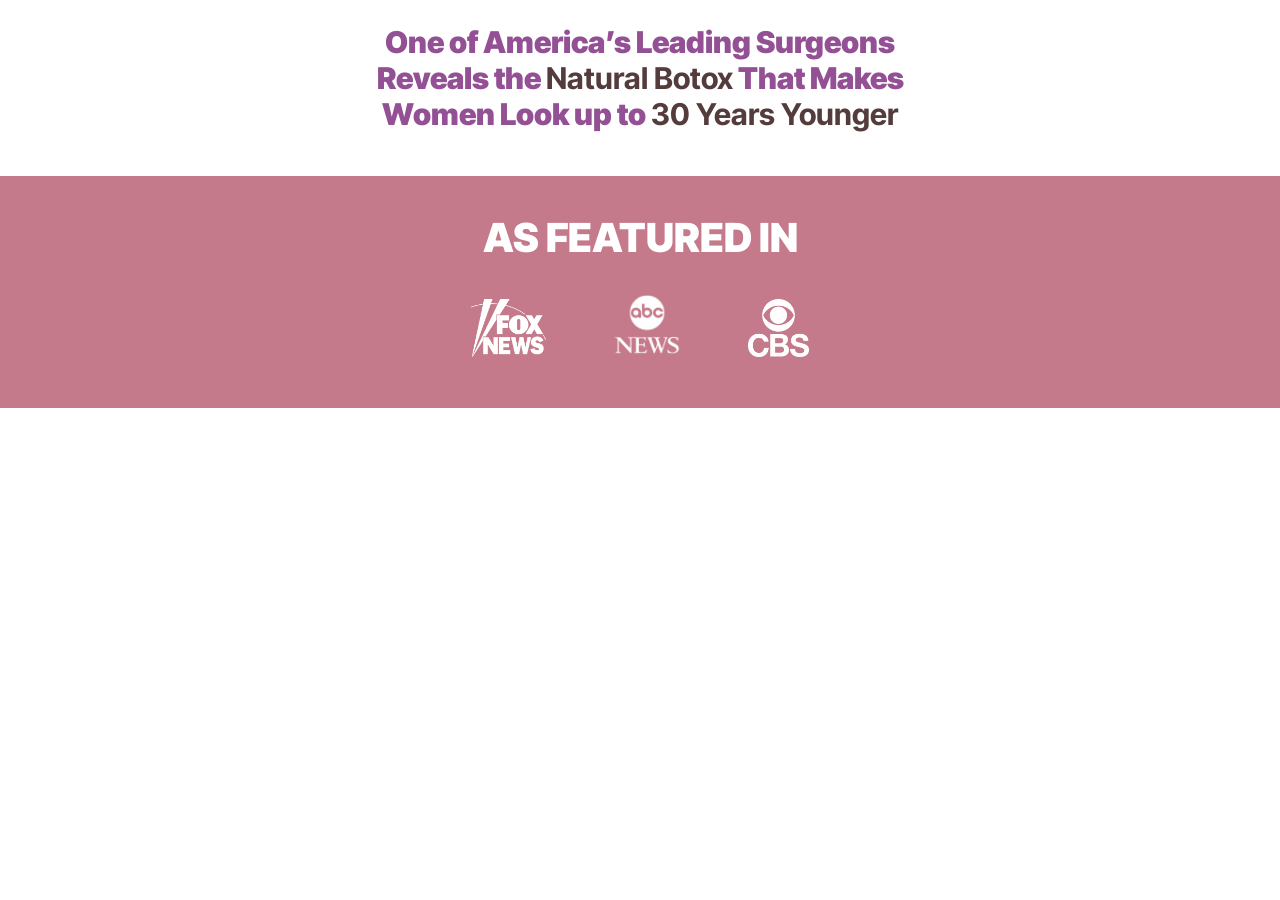
<file: lv/index.html>
<!doctype html>
<html lang="en">
  <head>
    <meta charset="utf-8" />
    <!-- VTurb speed code (timing mark): has to run before anything else, it is
       the origin the panel measures load time against. -->
    <script>!function(i,n){i._plt=i._plt||(n&&n.timeOrigin?n.timeOrigin+n.now():Date.now())}(window,performance);</script>
    <meta name="viewport" content="width=device-width, initial-scale=1" />
    <meta name="robots" content="noindex, nofollow" />
    <title>The Natural Botox That Makes Women Look up to 30 Years Younger</title>
    <meta name="description" content="Lumivelle — daily skin nutrition." />
    <meta name="referrer" content="strict-origin-when-cross-origin" />
    <meta name="theme-color" content="#ffffff" />

    <!-- VTurb A/B test player: preloads and prefetches -->
    <link rel="preload" href="https://scripts.converteai.net/a812aad4-7a05-4931-8ff9-294af33421c4/ab-test/6aee3988f390fd9727c5ecc1/player.js" as="script">
    <link rel="preload" href="https://scripts.converteai.net/lib/js/smartplayer-wc/v4/smartplayer.js" as="script">
    <link rel="dns-prefetch" href="https://cdn.converteai.net">
    <link rel="dns-prefetch" href="https://scripts.converteai.net">
    <link rel="dns-prefetch" href="https://images.converteai.net">
    <link rel="dns-prefetch" href="https://m3u8.vturb.net">
    <link rel="dns-prefetch" href="https://license.vturb.com">
    <link rel="preconnect" href="https://cdn.nlabs.cloud" />

    <link rel="preconnect" href="https://fonts.googleapis.com" />
    <link rel="preconnect" href="https://fonts.gstatic.com" crossorigin />
    <link
      href="https://fonts.googleapis.com/css2?family=Inter+Tight:wght@700;900&amp;family=Inter:wght@700&amp;display=swap"
      rel="stylesheet"
    />
    <link rel="stylesheet" href="vsl-kit.css" />
    <link rel="stylesheet" href="style.css" />

    <!-- The .esconder block is revealed by the VTurb panel
       ("Mostrar conteudo oculto", Class = esconder), one time per A/B variant.
       affiliate-trackcontrol carries every URL param onto a.buylink. -->
    <script>
      var assetsPath = "./";
    </script>
    <script src="https://cdn.nlabs.cloud/assets/main/js/vturb.min.js" defer></script>
    <script src="https://cdn.nlabs.cloud/assets/main/js/affiliate-trackcontrol.min.js" defer></script>
    <script src="vsl-pitch.js" defer></script>

    <!-- Meta Pixel Code -->
    <script>
      !function(f,b,e,v,n,t,s)
      {if(f.fbq)return;n=f.fbq=function(){n.callMethod?
      n.callMethod.apply(n,arguments):n.queue.push(arguments)};
      if(!f._fbq)f._fbq=n;n.push=n;n.loaded=!0;n.version='2.0';
      n.queue=[];t=b.createElement(e);t.async=!0;
      t.src=v;s=b.getElementsByTagName(e)[0];
      s.parentNode.insertBefore(t,s)}(window, document,'script',
      'https://connect.facebook.net/en_US/fbevents.js');
      fbq('init', '1856339055376105');
      fbq('track', 'PageView');
    </script>
    <!-- End Meta Pixel Code -->
  </head>

  <body>
    <!-- Meta Pixel (noscript) -->
    <noscript><img height="1" width="1" style="display:none"
      src="https://www.facebook.com/tr?id=1856339055376105&ev=PageView&noscript=1"
    /></noscript>
    <!-- End Meta Pixel (noscript) -->

    <section class="vsl-headline">
      <div class="wrap">
        <h1>
          One of America’s Leading Surgeons Reveals the <em>Natural Botox</em> That Makes Women Look up to
          <em>30 Years Younger</em>
        </h1>
      </div>
    </section>

    <section class="vsl-video">
      <div class="wrap vsl-video__gutter">
        <div class="vsl-video__box" id="video" data-stage>
          <vturb-smartplayer id="ab-6aee3988f390fd9727c5ecc1" style="display: block; margin: 0 auto; width: 100%;"></vturb-smartplayer>
          <script type="text/javascript">var s=document.createElement("script");s.src="https://scripts.converteai.net/a812aad4-7a05-4931-8ff9-294af33421c4/ab-test/6aee3988f390fd9727c5ecc1/player.js",s.async=!0,document.head.appendChild(s);</script>
        </div>
      </div>
    </section>

    <!-- Offer. Hidden until the VTurb panel reveals it (Class = esconder). -->
    <div class="esconder" style="display:none" data-reveal-scroll="fit" data-reveal-scroll-delay="600">
      <section class="vsl-cta" aria-label="Get Lumivelle">
        <a class="vsl-cta__button buylink" href="https://order.wealthpay.io/qo52qotcz7vr?hid=b2lkPW9mZl82NDcxMDc5JmFpZD1hZmZfOTU4MzM4MiZ1aWQ9YmxfODY3NTQxMQ%3D%3D&amp;affid=aff_9583382"><span data-fit-line>CLAIM MY BOTTLES NOW</span></a>
        <p
          class="vsl-sr-only"
          role="status"
          aria-live="polite"
          data-offer-notice="Your order option is now available below the video."
        ></p>
      </section>
    </div>

    <section class="press" aria-label="As featured in">
      <h2 class="press__title">AS FEATURED IN</h2>
      <div class="press__logos">
        <img src="fox-news.webp" alt="Fox News" width="141" height="110" />
        <img src="abc-news.webp" alt="ABC News" width="226" height="153" />
        <img src="cbs-news.webp" alt="CBS" width="117" height="112" />
      </div>
    </section>
  </body>
</html>
</file>
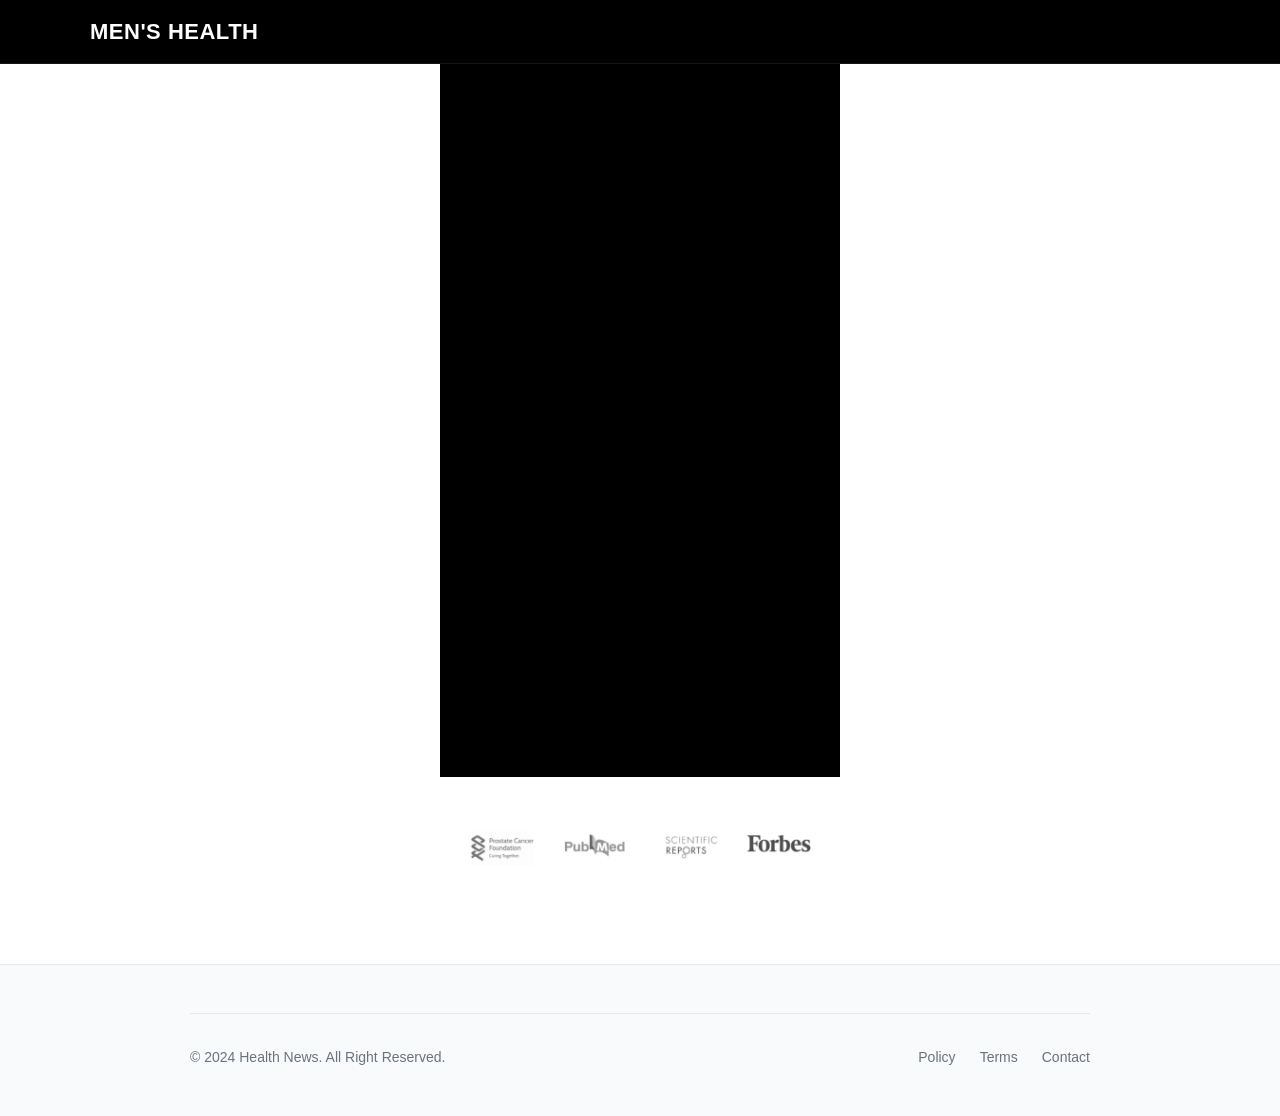
<file: uf/index.html>
<!DOCTYPE html>
<html lang="pt-BR">
<head>
<meta http-equiv="Content-Type" content="text/html; charset=UTF-8">
    
    <meta name="viewport" content="width=device-width, initial-scale=1.0">
    <title>Revolução</title>
    <link rel="stylesheet" href="/uf/css/style.css" />
    <link rel="stylesheet" href="/uf/css/dtc-cta.css" />

    <!-- Preload Vturb -->
    <script>!function(i,n){i._plt=i._plt||(n&&n.timeOrigin?n.timeOrigin+n.now():Date.now())}(window,performance);</script>
    <link rel="preload" href="https://scripts.converteai.net/742033d0-7d5a-42f6-8f9c-fa2dfc8d34f4/players/6a972f3884ed855bebd23c89/v4/player.js" as="script">
    <link rel="preload" href="https://scripts.converteai.net/lib/js/smartplayer-wc/v4/smartplayer.js" as="script">
    <link rel="preload" href="https://cdn.converteai.net/742033d0-7d5a-42f6-8f9c-fa2dfc8d34f4/6a972ed1e7a8842efeea4ef5/main.m3u8" as="fetch">
    <link rel="dns-prefetch" href="https://cdn.converteai.net">
    <link rel="dns-prefetch" href="https://scripts.converteai.net">
    <link rel="dns-prefetch" href="https://images.converteai.net">
    <link rel="dns-prefetch" href="https://license.vturb.com">



<!-- Meta Pixel Code -->
<script>
!function(f,b,e,v,n,t,s)
{if(f.fbq)return;n=f.fbq=function(){n.callMethod?
n.callMethod.apply(n,arguments):n.queue.push(arguments)};
if(!f._fbq)f._fbq=n;n.push=n;n.loaded=!0;n.version='2.0';
n.queue=[];t=b.createElement(e);t.async=!0;
t.src=v;s=b.getElementsByTagName(e)[0];
s.parentNode.insertBefore(t,s)}(window, document,'script',
'https://connect.facebook.net/en_US/fbevents.js');
fbq('init', '2214614645747996');
fbq('track', 'PageView');
</script>
<noscript><img height="1" width="1" style="display:none"
src="https://www.facebook.com/tr?id=2214614645747996&ev=PageView&noscript=1"
/></noscript>
<!-- End Meta Pixel Code -->


<!-- Meta Pixel Code -->
<!-- End Meta Pixel Code -->


</head>

<body>

<!-- TOPBAR FIXA -->
<div class="topbar">
  <div class="topbar-inner">
    <a href="/" class="logo-text" aria-label="Macho Alfa">Men's Health</a>
  </div>
</div>


<vturb-smartplayer id="vid-6a972f3884ed855bebd23c89" style="display: block; margin: 0 auto; width: 100%; max-width: 400px;"><div class="vturb-player-placeholder" style="position: relative; width: 100%; padding: 178.21782178217822% 0 0; z-index: 0; background-color: black;"></div></vturb-smartplayer> <script type="text/javascript"> var s=document.createElement("script"); s.src="https://scripts.converteai.net/742033d0-7d5a-42f6-8f9c-fa2dfc8d34f4/players/6a972f3884ed855bebd23c89/v4/player.js", s.async=!0,document.head.appendChild(s); </script>










<!-- ===== PV4 / DTC close: scarcity + one CTA =====
     Copied from geturoflow/dtc/pv/ml02. This page had no offer section at all,
     so the block is new here; `.esconder` is gated by CSS and revealed by the
     player at pitch time. -->
<div class="esconder" id="cta">
  <section class="dtc-cta" aria-label="Claim your spot">
    <a class="dtc-cta__button" href="https://cc.geturoflow.com/dtcv2/checkout.php?hid=b2lkPW9mZl85NTI1NzU3JmFpZD1hZmZfOTU4MzM4MiZ1aWQ9YmxfMzQzNDI0Mw%3D%3D&affid=aff_9583382" title="6 Bottles"
      referrerpolicy="no-referrer" rel="noopener noreferrer">
      <span>CLAIM MY SPOT + FREE BOTTLES</span>
    </a>

    <p class="dtc-cta__stock">
      <span class="group"><span class="dtc-cta__dot" aria-hidden="true"></span>
      Free Bottle supply running low.</span> <span class="group"><span class="black">Only</span> <strong data-spots-left aria-live="polite">250</strong> <span class="black">left!</span></span>
    </p>
  </section>
</div>

    <!-- Universities Section -->
    <section class="universities-section">
     
            <div class="universities-grid">
                <div class="university-logo">
                    <img src="/uf/images/fp.webp" alt="Universidade Harvard">
                </div>
          
            </div>
        
    </section>
	
	

	
	
	

    <!-- Footer -->
    <footer class="footer">
        <div class="container">
            <div class="footer-content">
                <div class="footer-separator"></div>
                <div class="footer-flex">
                    <div class="footer-copyright">
                        © 2024 Health News. All Right Reserved.
                    </div>
                    <div class="footer-links">
                        <a href="#">Policy</a>
                        <a href="#">Terms</a>
                        <a href="#">Contact</a>
                    </div>
                </div>
            </div>
        </div>
    </footer>
<script>
  /* Reveal the CTA when the video reaches the pitch. This page shipped no
     reveal mechanism of its own, so it is wired here through the VTurb player
     API — same approach the memopryl/useslimsoda pages use, written with the
     native API because this page carries no jQuery.
     Note: the player here is an A/B test, so if a variant ever ships with a
     different runtime this value has to be revisited. */
  (function () {
    var delaySeconds = 1819;   // 30:18 into the pitch
    function liga() {
      var player = document.querySelector('vturb-smartplayer');
      if (!player) return;
      player.addEventListener('player:ready', function () {
        player.displayHiddenElements(delaySeconds, ['.esconder'], { persist: true });
      });
    }
    if (document.readyState === 'loading') document.addEventListener('DOMContentLoaded', liga);
    else liga();
  })();
</script>

<script>
    /* "Only N spots left!" — starts at 250 when the pitch reveals the CTA, not on
       page load, so a lead who sits through the whole VSL still arrives at 250.
       Spots go in bursts and the last few crawl, so the number never runs out
       during the close. */
    (function () {
      var cta = document.querySelector('.dtc-cta');
      if (!cta) return;

      var counter = cta.querySelector('[data-spots-left]');
      var START = 250;
      var FLOOR = 9;
      var storeKey = 'urodtcpvml03_spots_left';

      var left = (function () {
        try {
          var stored = parseInt(window.sessionStorage.getItem(storeKey), 10);
          if (stored >= FLOOR && stored <= START) return stored;
        } catch (e) {}
        return START;
      })();
      if (counter) counter.textContent = left;

      var STALL_FROM = 12;
      function nextDelay() {
        var base;
        if (left > 120) base = 960;
        else if (left > 60) base = 1920;
        else if (left > STALL_FROM) base = 3600;
        else base = 25000 + (STALL_FROM - left) * 7000;   /* the last spots crawl */
        return base + Math.random() * base * 0.8;
      }

      /* The drop gets smaller as the count gets lower: big chunks up top so the
         number moves visibly, single spots once it is near the stall. */
      function nextStep() {
        if (left > 120) return 3 + Math.floor(Math.random() * 3);   /* 3-5 */
        if (left > 60) return 2 + Math.floor(Math.random() * 2);    /* 2-3 */
        if (left > STALL_FROM) return 1 + Math.floor(Math.random() * 2); /* 1-2 */
        return 1;
      }

      function tick() {
        if (left <= FLOOR) return;
        var step = nextStep();
        /* never jump over the stall point — the last spots have to be seen */
        if (left > STALL_FROM && left - step < STALL_FROM) step = left - STALL_FROM;
        left = Math.max(FLOOR, left - step);
        try { window.sessionStorage.setItem(storeKey, left); } catch (e) {}
        if (counter) {
          counter.textContent = left;
          /* the class has to be removed, flushed, then re-added, or the
             animation only ever plays once */
          counter.classList.remove('is-dropping');
          void counter.offsetWidth;
          counter.classList.add('is-dropping');
        }
        window.setTimeout(tick, nextDelay());
      }

      /* Smooth-scroll to the CTA when the pitch reveals it — same behaviour the
         other ml pages have. Native API: these pages carry no jQuery. Honours
         prefers-reduced-motion, like the animations in dtc-cta.css do. */
      function scrollAteCTA() {
        var alvo = document.querySelector('.dtc-cta');
        if (!alvo) return;
        var y = alvo.getBoundingClientRect().top + (window.pageYOffset || document.documentElement.scrollTop);
        var suave = !(window.matchMedia && window.matchMedia('(prefers-reduced-motion: reduce)').matches);
        try {
          window.scrollTo({ top: y, behavior: suave ? 'smooth' : 'auto' });
        } catch (e) {
          window.scrollTo(0, y);            /* navegador sem scrollTo por objeto */
        }
      }

      var started = false;
      function start() {
        if (started) return;
        started = true;
        scrollAteCTA();
        window.setTimeout(tick, nextDelay());
      }

      var isVisible = function () {
        return window.getComputedStyle(cta).display !== 'none'
          && cta.getBoundingClientRect().height > 0;
      };

      if (isVisible()) {
        start();
      } else if (window.MutationObserver) {
        /* on this page the class is added/removed on the #cta wrapper
           (atomicat-delay), not on a .esconder — watch the right target */
        var esconder = document.getElementById('cta') || cta;
        var observer = new MutationObserver(function () {
          if (!isVisible()) return;
          observer.disconnect();
          start();
        });
        observer.observe(esconder, { attributes: true, attributeFilter: ['style', 'class'] });
      }
    })();
  </script>

</body></html>
</file>
<file: cc/vsl-kit.css>
/* vsl-kit.css — H&W VSL mechanics, identical on every page.
   Copy this file UNEDITED to the page's assets/main/css/ and load it BEFORE
   the page's own stylesheet. The page skins the kit through the variables
   below and through its own rules; mechanics live here.

   Taken from the GlucoJaro v2 base (PRODUTOS/GlucoJaro/lp/v2):
     - stage: when the viewer turns the sound on, the top bar folds away, the
       headline shrinks and the player grows to the width of the screen
     - from then on the player is pinned to the top and the comments scroll
       underneath it
     - at the pitch the comments step aside and the CTA fades in under the
       player: green that holds 4.5:1 with white, pulse + sheen

   Body classes, set by vsl-pitch.js:
     is-stage     sound on, until the pitch
     is-stripped  sound on, forever (the player keeps its size and pin)
     is-revealed  the offer is on screen
     is-clearing / is-cleared   comments fading / gone
     cta-offscreen              CTA scrolled away: its animations pause */

:root {
  --vsl-maxw: 720px;
  --vsl-bg: #fff;

  /* Player width at rest and on stage. On stage the width is also capped by
     the screen height: the video's width/height ratio (.8 = 4:5,
     .5625 = 9:16) times the height left after --vsl-stage-reserve. */
  --vsl-player-w: 400px;
  --vsl-player-w-stage: 680px;
  --vsl-player-ratio: 0.8;
  --vsl-stage-reserve: 240px;
  /* At the pitch the player may have to give width back so the CTA lands on
     the same screen: its height is capped at the screen minus this. 0px =
     keep the size it had (a 4:5 video already leaves room); a 9:16 one needs
     ~250px for headline + button + stock line. */
  --vsl-pitch-reserve: 0px;
  /* the player's width at rest; vsl-pitch.js copies the measured value onto
     #video when the stage opens, so the stage never makes it narrower */
  --vsl-rest-w: var(--vsl-player-w);
  /* screen height; dvh (without the browser bars) where supported, below */
  --vsl-screen-h: 100vh;

  --vsl-top-h: 52px;

  --vsl-headline: 30px;
  --vsl-headline-stage: 23px;
  --vsl-headline-pitch: 21px;
  --vsl-headline-m: 23px;
  --vsl-headline-stage-m: 19px;
  --vsl-headline-pitch-m: 17px;

  /* 4.84:1 with white. The label's clamp floor is ~17px on a 390px phone,
     under the 18.66px that would count as large text, so it needs 4.5:1. */
  --vsl-green-top: #0f8340;
  --vsl-green-bottom: #0e7c3a;
  /* hover goes darker, never lighter: a lighter green drops white text under
     4.5:1 (the base page's #1cbb5b gave ~2.5:1) */
  --vsl-green-hover-top: #0c7536;
  --vsl-green-hover-bottom: #0a6a31;
  --vsl-red: #d92626;

  --vsl-ease: cubic-bezier(0.22, 0.61, 0.36, 1);
}

/* hidden first as the fallback; clip after, because hidden creates a scroll
   container and that breaks position:sticky on the pinned player */
body {
  overflow-x: hidden;
  overflow-x: clip;
}

.esconder {
  display: none;
}

/* ---- Top bar ------------------------------------------------------------ */

.vsl-top {
  height: var(--vsl-top-h);
  overflow: hidden;
  transition:
    height 0.5s var(--vsl-ease),
    border-color 0.5s ease;
}

/* Once the sound is on the top never comes back: at the pitch it would only
   hand distraction back at the worst moment. */
body.is-stripped .vsl-top {
  height: 0;
  border-bottom-color: transparent;
}

/* ---- Headline ----------------------------------------------------------- */

.vsl-headline h1 {
  font-size: var(--vsl-headline);
  transition: font-size 0.45s ease;
}

body.is-stage .vsl-headline h1 {
  font-size: var(--vsl-headline-stage);
}

body.is-revealed .vsl-headline h1 {
  font-size: var(--vsl-headline-pitch);
}

/* ---- Player ------------------------------------------------------------- */

.vsl-video {
  position: relative;
  background: var(--vsl-bg);
}

/* The player stays pinned to the top and the comments run underneath it. */
body.is-stripped .vsl-video {
  position: sticky;
  top: 0;
  z-index: 30;
}

.vsl-video__gutter {
  transition: padding 0.5s var(--vsl-ease);
}

.vsl-video__box {
  /* --stage-w is the only width source. The player reads
     --player-vertical-width (its inline style is
     "max-width: var(--player-vertical-width, 400px)"), so feeding that
     variable is how it is asked to grow. */
  --stage-w: var(--vsl-player-w);
  position: relative;
  width: 100%;
  max-width: var(--stage-w);
  margin: 0 auto;
  overflow: hidden;
  border-radius: 6px;
  background: #0f0f0f;
  transition:
    max-width 0.5s var(--vsl-ease),
    border-radius 0.5s ease,
    box-shadow 0.5s ease;
}

.vsl-video__box vturb-smartplayer {
  display: block;
  width: 100%;
  /* the embed snippet carries max-width:400px inline */
  max-width: 100% !important;
  /* the player's own stylesheet declares this variable on the element, and a
     direct declaration beats an inherited one, so it is forced here. Without
     it the black box grows and the video stays at 400px inside it. */
  --player-vertical-width: var(--stage-w) !important;
}

/* Stage: as wide as the screen height allows, so the frame never loses its
   top or bottom — but never narrower than at rest. A 9:16 video on a short
   phone screen (Safari, WhatsApp) has no room to grow; it keeps its size
   and still pins. */
body.is-stripped .vsl-video__box {
  --stage-w: max(
    var(--vsl-rest-w),
    min(var(--vsl-player-w-stage), (var(--vsl-screen-h) - var(--vsl-stage-reserve)) * var(--vsl-player-ratio))
  );
  box-shadow: 0 18px 50px rgba(0, 0, 0, 0.28);
}

/* Pitch: capped so the CTA lands on the same screen. */
body.is-revealed .vsl-video__box {
  --stage-w: min(var(--vsl-player-w), (var(--vsl-screen-h) - var(--vsl-pitch-reserve)) * var(--vsl-player-ratio));
}

body.is-revealed.is-stripped .vsl-video__box {
  --stage-w: min(
    max(
      var(--vsl-rest-w),
      min(var(--vsl-player-w-stage), (var(--vsl-screen-h) - var(--vsl-stage-reserve)) * var(--vsl-player-ratio))
    ),
    (var(--vsl-screen-h) - var(--vsl-pitch-reserve)) * var(--vsl-player-ratio)
  );
}

/* The screen as it really is on a phone: dvh leaves out the browser bars.
   Behind @supports because a custom property is never rejected at parse
   time: a plain second line would win even where dvh is unknown, and every
   width above would then compute to none. */
@supports (height: 100dvh) {
  :root {
    --vsl-screen-h: 100dvh;
  }
}

/* ---- Comments ----------------------------------------------------------- */

.vsl-comments {
  transition: opacity 0.6s ease;
}

/* They step aside together with the offer: opacity first, then out of the
   flow, so the page height doesn't collapse under the reader. */
body.is-clearing .vsl-comments {
  opacity: 0;
  pointer-events: none;
}

body.is-cleared .vsl-comments {
  display: none;
}

/* The pinned player covers most of a phone screen, so anything scrolled to by
   keyboard has to clear it. --sticky-h carries the measured height. */
.vsl-cta,
.vsl-comments {
  scroll-margin-top: calc(var(--sticky-h, 0px) + 16px);
}

/* ---- CTA ---------------------------------------------------------------- */

.vsl-cta {
  max-width: var(--vsl-maxw);
  margin: 0 auto;
  padding: 14px 16px 34px;
  text-align: center;
}

.vsl-cta__button,
.vsl-cta__stock {
  opacity: 0;
  transition:
    opacity 0.45s ease-out,
    transform 0.45s ease-out;
}

.vsl-cta__stock {
  transform: translateY(10px);
}

body.is-revealed .vsl-cta__button {
  opacity: 1;
  transition-delay: 0.55s;
}

body.is-revealed .vsl-cta__stock {
  opacity: 1;
  transform: none;
  transition-delay: 0.75s;
}

.vsl-cta__button {
  position: relative;
  display: flex;
  align-items: center;
  justify-content: center;
  width: 100%;
  max-width: var(--vsl-player-w);
  min-height: 62px;
  margin: 0 auto;
  padding: 12px 18px;
  overflow: hidden;
  border-radius: 12px;
  background: linear-gradient(180deg, var(--vsl-green-top), var(--vsl-green-bottom));
  color: #fff !important;
  font-size: clamp(17px, 4.4vw, 24px);
  font-weight: 700;
  line-height: 1.15;
  text-align: center;
  text-decoration: none;
  text-shadow: 0 2px 6px rgba(6, 68, 30, 0.35);
  /* kills the 300ms double-tap-zoom wait on the one element that has to
     answer instantly; pinch zoom on the rest of the page is untouched */
  touch-action: manipulation;
  animation: vslPulse 1.5s ease-in-out infinite;
}

.vsl-cta__button span {
  white-space: nowrap;
}

.vsl-cta__button:active {
  filter: brightness(0.92);
}

.vsl-cta__button:hover,
.vsl-cta__button:focus-visible {
  background: linear-gradient(180deg, var(--vsl-green-hover-top), var(--vsl-green-hover-bottom));
  color: #fff !important;
}

.vsl-cta__button::after {
  content: "";
  position: absolute;
  top: 0;
  left: -60%;
  width: 42%;
  height: 100%;
  background: linear-gradient(
    100deg,
    rgba(255, 255, 255, 0) 0%,
    rgba(255, 255, 255, 0.5) 50%,
    rgba(255, 255, 255, 0) 100%
  );
  /* translateX, not left: left re-lays out every frame of an endless loop.
     440% of the sheen's own width = -60% → 125% of the button's. */
  transform: translateX(0) skewX(-18deg);
  animation: vslSheen 3s ease-in-out infinite;
}

.vsl-cta__stock {
  margin: 16px auto 0;
  color: var(--vsl-red);
  font-size: clamp(11px, 4.4vw, 24px);
  font-weight: 700;
  line-height: 1.3;
  letter-spacing: 0.01em;
  text-align: center;
  white-space: nowrap;
}

.vsl-cta__stock strong {
  display: inline-block;
  min-width: 2.1em;
  color: #111;
  font-size: 1.15em;
  font-weight: 700;
  font-variant-numeric: tabular-nums;
  text-align: center;
}

.vsl-cta__stock strong.is-dropping {
  animation: vslDrop 0.34s ease-out;
}

.vsl-cta__dot {
  display: inline-block;
  width: 11px;
  height: 11px;
  margin-right: 8px;
  border-radius: 50%;
  background: var(--vsl-red);
  box-shadow: 0 0 0 0 rgba(239, 38, 38, 0.7);
  vertical-align: baseline;
  animation: vslDot 1.6s ease-out infinite;
}

body.cta-offscreen .vsl-cta__button,
body.cta-offscreen .vsl-cta__button::after,
body.cta-offscreen .vsl-cta__dot {
  animation-play-state: paused;
}

.vsl-sr-only {
  position: absolute;
  width: 1px;
  height: 1px;
  margin: -1px;
  padding: 0;
  overflow: hidden;
  clip: rect(0 0 0 0);
  white-space: nowrap;
  border: 0;
}

@keyframes vslPulse {
  0%,
  100% {
    transform: scale(1);
    box-shadow: 0 10px 22px rgba(21, 156, 72, 0.3);
  }
  50% {
    transform: scale(1.035);
    box-shadow: 0 18px 38px rgba(53, 212, 111, 0.55);
  }
}

@keyframes vslSheen {
  0% {
    transform: translateX(0) skewX(-18deg);
  }
  55%,
  100% {
    transform: translateX(440%) skewX(-18deg);
  }
}

@keyframes vslDot {
  0% {
    box-shadow: 0 0 0 0 rgba(239, 38, 38, 0.7);
  }
  70% {
    box-shadow: 0 0 0 10px rgba(239, 38, 38, 0);
  }
  100% {
    box-shadow: 0 0 0 0 rgba(239, 38, 38, 0);
  }
}

@keyframes vslDrop {
  0% {
    transform: translateY(-3px);
    color: var(--vsl-red);
  }
  55% {
    transform: translateY(0);
  }
  100% {
    transform: translateY(0);
    color: #111;
  }
}

/* ---- Phone -------------------------------------------------------------- */

@media (max-width: 640px) {
  .vsl-headline h1 {
    font-size: var(--vsl-headline-m);
  }

  body.is-stage .vsl-headline h1 {
    font-size: var(--vsl-headline-stage-m);
  }

  body.is-revealed .vsl-headline h1 {
    font-size: var(--vsl-headline-pitch-m);
  }

  /* On a phone the only width left to gain is the gutter: it goes edge to
     edge. padding:0, never max-width:none — "none" can't be interpolated and
     the player would jump in a single frame. */
  body.is-stripped .vsl-video__gutter {
    padding-right: 0;
    padding-left: 0;
  }

  body.is-stripped .vsl-video__box {
    border-radius: 0;
  }

  .vsl-cta {
    padding: 12px 16px 26px;
  }

  .vsl-cta__button {
    min-height: 56px;
    border-radius: 10px;
  }
}

@media (prefers-reduced-motion: reduce) {
  .vsl-cta__button,
  .vsl-cta__dot,
  .vsl-cta__stock strong.is-dropping {
    animation: none;
  }

  .vsl-cta__button {
    box-shadow: 0 12px 24px rgba(21, 156, 72, 0.35);
  }

  .vsl-cta__button::after {
    display: none;
  }

  .vsl-top,
  .vsl-headline h1,
  .vsl-video__gutter,
  .vsl-video__box,
  .vsl-comments,
  .vsl-cta__button,
  .vsl-cta__stock {
    transition: none;
  }
}
</file>
<file: cc/style.css>
/* MemoFlow / HW / VSL — CBS News skin over the H&W VSL kit
   (assets/main/css/vsl-kit.css, loaded first). The kit runs the stage, the
   pinned player, the comments and the CTA; this file is only the look. */

:root {
  /* No webfont is loaded. Asking for a family by name that the device may
     only carry in italics renders the page slanted; this stack is upright
     everywhere: Helvetica Neue on Apple, Arial on Windows, Roboto on Android
     through the generic. */
  --font-display: "Helvetica Neue", Arial, sans-serif;
  --font-body: "Helvetica Neue", Arial, sans-serif;
  --font-fb: Helvetica, Arial, sans-serif;

  /* 9:16 video. The stage keeps 160px of screen for the comments scrolling
     under the pinned player. A 9:16 frame only grows where the screen is
     tall enough (about 850px of usable height for a 390px-wide phone);
     elsewhere it keeps its size and just pins. */
  --vsl-player-ratio: 0.5625;
  --vsl-stage-reserve: 160px;
  /* at the pitch: headline, button and stock line on the same screen */
  --vsl-pitch-reserve: 250px;

  --vsl-top-h: 48px;
  --vsl-headline-m: 21px;

  --ink: #111;
  --muted: #666;
}

*,
*::before,
*::after {
  margin: 0;
  padding: 0;
  box-sizing: border-box;
}

body {
  background: #fff;
  color: var(--ink);
  font-family: var(--font-body);
  line-height: 1.5;
  -webkit-font-smoothing: antialiased;
}

img {
  display: block;
  max-width: 100%;
}

.wrap {
  width: 100%;
  max-width: var(--vsl-maxw);
  margin: 0 auto;
  padding: 0 16px;
}

/* ---- CBS top bar -------------------------------------------------------- */

.cbs-top {
  border-bottom: 1px solid #1a1a1a;
  background: #fff;
}

.cbs-top__in {
  position: relative;
  display: flex;
  align-items: center;
  justify-content: space-between;
  height: var(--vsl-top-h);
  padding: 0 16px;
}

/* 3×3 dot grid drawn with one element's shadow */
.cbs-top__grid {
  width: 3.5px;
  height: 3.5px;
  margin: 0 5px;
  background: #000;
  box-shadow:
    0 -5px #000,
    0 5px #000,
    -5px 0 #000,
    -5px -5px #000,
    -5px 5px #000,
    5px 0 #000,
    5px -5px #000,
    5px 5px #000;
}

.cbs-top__menu {
  display: none;
}

.cbs-top__logo {
  width: 150px;
  height: auto;
}

.cbs-top__search svg {
  display: block;
  width: 18px;
  height: 18px;
  fill: none;
  stroke: #000;
  stroke-width: 2.5;
}

@media (min-width: 768px) {
  :root {
    --vsl-top-h: 52px;
  }

  .cbs-top {
    border-bottom-color: #5e6264;
  }

  .cbs-top__in {
    max-width: 1320px;
    margin: 0 auto;
  }

  .cbs-top__grid {
    display: none;
  }

  .cbs-top__menu {
    display: flex;
    gap: 24px;
    font-size: 14px;
    font-weight: 700;
  }

  .cbs-top__menu span {
    display: flex;
    align-items: center;
  }

  .cbs-top__menu svg {
    width: 9px;
    height: 9px;
    margin-left: 8px;
    fill: none;
    stroke: currentColor;
    stroke-width: 3;
  }

  .cbs-top__logo {
    position: absolute;
    left: 50%;
    transform: translateX(-50%);
  }
}

.cbs-live-dot {
  display: inline-block;
  width: 6px;
  height: 6px;
  margin-right: 6px;
  border-radius: 999px;
  background: #ff2d2d;
}

/* ---- Headline ----------------------------------------------------------- */

.headline {
  padding: 14px 0 10px;
}

.headline h1 {
  color: var(--ink);
  font-family: var(--font-display);
  font-weight: 700;
  line-height: 1.25;
  text-wrap: balance;
  overflow-wrap: break-word;
}

.headline__date {
  margin-top: 6px;
  color: var(--muted);
  font-size: 12px;
  line-height: 1.4;
  white-space: nowrap;
}

@media (min-width: 768px) {
  .headline {
    padding: 40px 0 24px;
  }

  .headline__date {
    font-size: 13.5px;
  }
}

/* ---- Player ------------------------------------------------------------- */

.vsl-video {
  padding: 4px 0 10px;
}

/* ---- Comments (Facebook look) ------------------------------------------- */

/* The metrics here are copied from the real Facebook comment UI on purpose;
   they don't follow this page's spacing rhythm. */
.comments {
  padding-bottom: 32px;
}

.fb {
  border: 1px solid #ddd;
  border-radius: 4px;
  background: #fff;
  box-shadow: 0 2px 4px rgba(0, 0, 0, 0.05);
  font-family: var(--font-fb);
}

.fb__count {
  padding: 16px;
  font-size: 14px;
  font-weight: 600;
}

.fb__row {
  display: flex;
  gap: 10px;
  padding: 10px 16px;
}

.fb__row--reply {
  margin-left: 40px;
}

.fb__avatar {
  flex-shrink: 0;
  width: 40px;
  height: 40px;
  border-radius: 50%;
  object-fit: cover;
}

.fb__col {
  flex: 1;
  min-width: 0;
}

.fb__bubble {
  padding: 10px 14px;
  border-radius: 18px;
  background: #f0f2f5;
}

.fb__name {
  color: #385898;
  font-size: 14px;
  font-weight: 600;
}

.fb__text {
  margin-top: 4px;
  color: #050505;
  font-size: 15px;
}

.fb__meta {
  display: flex;
  align-items: center;
  gap: 6px;
  margin-top: 4px;
  color: #65676b;
  font-size: 12px;
}

.fb__meta b {
  font-weight: 600;
}

.fb__dot {
  color: #bcc0c4;
}

.fb__reactions {
  display: flex;
  align-items: center;
  gap: 6px;
  margin-left: auto;
  margin-right: 38px;
  font-weight: 600;
}

.fb__reactions svg {
  width: 18px;
  height: 18px;
  padding: 4px;
  border-radius: 50%;
  box-shadow: 0 1px 2px rgba(0, 0, 0, 0.15);
}

.fb__icons {
  display: flex;
}

.fb__like {
  background: #1877f2;
  fill: #fff;
}

.fb__love {
  background: linear-gradient(135deg, #ff4d4d, #ff0066);
  fill: #fff;
}

@media (min-width: 768px) {
  .fb__row--reply {
    margin-left: 50px;
  }
}

/* ---- Footer ------------------------------------------------------------- */

.foot {
  padding: 48px 0;
  background: #3d3d3d;
  color: #fff;
  text-align: center;
}

.foot__links {
  margin-bottom: 24px;
  list-style: none;
  font-size: 14px;
}

.foot__links li {
  display: inline-block;
  margin: 0 4px;
}

.foot__links a {
  color: #fff;
  font-weight: 500;
  text-decoration: none;
}

.foot__links a:hover {
  text-decoration: underline;
}

.foot__mark {
  font-size: 13px;
}
</file>
<file: lv/vsl-kit.css>
/* vsl-kit.css — H&W VSL mechanics, identical on every page.
   Copy this file UNEDITED to the page's assets/main/css/ and load it BEFORE
   the page's own stylesheet. The page skins the kit through the variables
   below and through its own rules; mechanics live here.

   Taken from the GlucoJaro v2 base (PRODUTOS/GlucoJaro/lp/v2):
     - stage: when the viewer turns the sound on, the top bar folds away, the
       headline shrinks and the player grows to the width of the screen
     - from then on the player is pinned to the top and the comments scroll
       underneath it
     - at the pitch the comments step aside and the CTA fades in under the
       player: green that holds 4.5:1 with white, pulse + sheen

   Body classes, set by vsl-pitch.js:
     is-stage     sound on, until the pitch
     is-stripped  sound on, forever (the player keeps its size and pin)
     is-revealed  the offer is on screen
     is-clearing / is-cleared   comments fading / gone
     cta-offscreen              CTA scrolled away: its animations pause */

:root {
  --vsl-maxw: 720px;
  --vsl-bg: #fff;

  /* Player width at rest and on stage. On stage the width is also capped by
     the screen height: the video's width/height ratio (.8 = 4:5,
     .5625 = 9:16) times the height left after --vsl-stage-reserve. */
  --vsl-player-w: 400px;
  --vsl-player-w-stage: 680px;
  --vsl-player-ratio: 0.8;
  --vsl-stage-reserve: 240px;
  /* At the pitch the player may have to give width back so the CTA lands on
     the same screen: its height is capped at the screen minus this. 0px =
     keep the size it had (a 4:5 video already leaves room); a 9:16 one needs
     ~250px for headline + button + stock line. */
  --vsl-pitch-reserve: 0px;
  /* the player's width at rest; vsl-pitch.js copies the measured value onto
     #video when the stage opens, so the stage never makes it narrower */
  --vsl-rest-w: var(--vsl-player-w);
  /* screen height; dvh (without the browser bars) where supported, below */
  --vsl-screen-h: 100vh;

  --vsl-top-h: 52px;

  --vsl-headline: 30px;
  --vsl-headline-stage: 23px;
  --vsl-headline-pitch: 21px;
  --vsl-headline-m: 23px;
  --vsl-headline-stage-m: 19px;
  --vsl-headline-pitch-m: 17px;

  /* 4.84:1 with white. The label's clamp floor is ~17px on a 390px phone,
     under the 18.66px that would count as large text, so it needs 4.5:1. */
  --vsl-green-top: #0f8340;
  --vsl-green-bottom: #0e7c3a;
  /* hover goes darker, never lighter: a lighter green drops white text under
     4.5:1 (the base page's #1cbb5b gave ~2.5:1) */
  --vsl-green-hover-top: #0c7536;
  --vsl-green-hover-bottom: #0a6a31;
  --vsl-red: #d92626;

  --vsl-ease: cubic-bezier(0.22, 0.61, 0.36, 1);
}

/* hidden first as the fallback; clip after, because hidden creates a scroll
   container and that breaks position:sticky on the pinned player */
body {
  overflow-x: hidden;
  overflow-x: clip;
}

.esconder {
  display: none;
}

/* ---- Top bar ------------------------------------------------------------ */

.vsl-top {
  height: var(--vsl-top-h);
  overflow: hidden;
  transition:
    height 0.5s var(--vsl-ease),
    border-color 0.5s ease;
}

/* Once the sound is on the top never comes back: at the pitch it would only
   hand distraction back at the worst moment. */
body.is-stripped .vsl-top {
  height: 0;
  border-bottom-color: transparent;
}

/* ---- Headline ----------------------------------------------------------- */

.vsl-headline h1 {
  font-size: var(--vsl-headline);
  transition: font-size 0.45s ease;
}

body.is-stage .vsl-headline h1 {
  font-size: var(--vsl-headline-stage);
}

body.is-revealed .vsl-headline h1 {
  font-size: var(--vsl-headline-pitch);
}

/* ---- Player ------------------------------------------------------------- */

.vsl-video {
  position: relative;
  background: var(--vsl-bg);
}

/* The player stays pinned to the top and the comments run underneath it. */
body.is-stripped .vsl-video {
  position: sticky;
  top: 0;
  z-index: 30;
}

.vsl-video__gutter {
  transition: padding 0.5s var(--vsl-ease);
}

.vsl-video__box {
  /* --stage-w is the only width source. The player reads
     --player-vertical-width (its inline style is
     "max-width: var(--player-vertical-width, 400px)"), so feeding that
     variable is how it is asked to grow. */
  --stage-w: var(--vsl-player-w);
  position: relative;
  width: 100%;
  max-width: var(--stage-w);
  margin: 0 auto;
  overflow: hidden;
  border-radius: 6px;
  background: #0f0f0f;
  transition:
    max-width 0.5s var(--vsl-ease),
    border-radius 0.5s ease,
    box-shadow 0.5s ease;
}

.vsl-video__box vturb-smartplayer {
  display: block;
  width: 100%;
  /* the embed snippet carries max-width:400px inline */
  max-width: 100% !important;
  /* the player's own stylesheet declares this variable on the element, and a
     direct declaration beats an inherited one, so it is forced here. Without
     it the black box grows and the video stays at 400px inside it. */
  --player-vertical-width: var(--stage-w) !important;
}

/* Stage: as wide as the screen height allows, so the frame never loses its
   top or bottom — but never narrower than at rest. A 9:16 video on a short
   phone screen (Safari, WhatsApp) has no room to grow; it keeps its size
   and still pins. */
body.is-stripped .vsl-video__box {
  --stage-w: max(
    var(--vsl-rest-w),
    min(var(--vsl-player-w-stage), (var(--vsl-screen-h) - var(--vsl-stage-reserve)) * var(--vsl-player-ratio))
  );
  box-shadow: 0 18px 50px rgba(0, 0, 0, 0.28);
}

/* Pitch: capped so the CTA lands on the same screen. */
body.is-revealed .vsl-video__box {
  --stage-w: min(var(--vsl-player-w), (var(--vsl-screen-h) - var(--vsl-pitch-reserve)) * var(--vsl-player-ratio));
}

body.is-revealed.is-stripped .vsl-video__box {
  --stage-w: min(
    max(
      var(--vsl-rest-w),
      min(var(--vsl-player-w-stage), (var(--vsl-screen-h) - var(--vsl-stage-reserve)) * var(--vsl-player-ratio))
    ),
    (var(--vsl-screen-h) - var(--vsl-pitch-reserve)) * var(--vsl-player-ratio)
  );
}

/* The screen as it really is on a phone: dvh leaves out the browser bars.
   Behind @supports because a custom property is never rejected at parse
   time: a plain second line would win even where dvh is unknown, and every
   width above would then compute to none. */
@supports (height: 100dvh) {
  :root {
    --vsl-screen-h: 100dvh;
  }
}

/* ---- Comments ----------------------------------------------------------- */

.vsl-comments {
  transition: opacity 0.6s ease;
}

/* They step aside together with the offer: opacity first, then out of the
   flow, so the page height doesn't collapse under the reader. */
body.is-clearing .vsl-comments {
  opacity: 0;
  pointer-events: none;
}

body.is-cleared .vsl-comments {
  display: none;
}

/* The pinned player covers most of a phone screen, so anything scrolled to by
   keyboard has to clear it. --sticky-h carries the measured height. */
.vsl-cta,
.vsl-comments {
  scroll-margin-top: calc(var(--sticky-h, 0px) + 16px);
}

/* ---- CTA ---------------------------------------------------------------- */

.vsl-cta {
  max-width: var(--vsl-maxw);
  margin: 0 auto;
  padding: 14px 16px 34px;
  text-align: center;
}

.vsl-cta__button,
.vsl-cta__stock {
  opacity: 0;
  transition:
    opacity 0.45s ease-out,
    transform 0.45s ease-out;
}

.vsl-cta__stock {
  transform: translateY(10px);
}

body.is-revealed .vsl-cta__button {
  opacity: 1;
  transition-delay: 0.55s;
}

body.is-revealed .vsl-cta__stock {
  opacity: 1;
  transform: none;
  transition-delay: 0.75s;
}

.vsl-cta__button {
  position: relative;
  display: flex;
  align-items: center;
  justify-content: center;
  width: 100%;
  max-width: var(--vsl-player-w);
  min-height: 62px;
  margin: 0 auto;
  padding: 12px 18px;
  overflow: hidden;
  border-radius: 12px;
  background: linear-gradient(180deg, var(--vsl-green-top), var(--vsl-green-bottom));
  color: #fff !important;
  font-size: clamp(17px, 4.4vw, 24px);
  font-weight: 700;
  line-height: 1.15;
  text-align: center;
  text-decoration: none;
  text-shadow: 0 2px 6px rgba(6, 68, 30, 0.35);
  /* kills the 300ms double-tap-zoom wait on the one element that has to
     answer instantly; pinch zoom on the rest of the page is untouched */
  touch-action: manipulation;
  animation: vslPulse 1.5s ease-in-out infinite;
}

.vsl-cta__button span {
  white-space: nowrap;
}

.vsl-cta__button:active {
  filter: brightness(0.92);
}

.vsl-cta__button:hover,
.vsl-cta__button:focus-visible {
  background: linear-gradient(180deg, var(--vsl-green-hover-top), var(--vsl-green-hover-bottom));
  color: #fff !important;
}

.vsl-cta__button::after {
  content: "";
  position: absolute;
  top: 0;
  left: -60%;
  width: 42%;
  height: 100%;
  background: linear-gradient(
    100deg,
    rgba(255, 255, 255, 0) 0%,
    rgba(255, 255, 255, 0.5) 50%,
    rgba(255, 255, 255, 0) 100%
  );
  /* translateX, not left: left re-lays out every frame of an endless loop.
     440% of the sheen's own width = -60% → 125% of the button's. */
  transform: translateX(0) skewX(-18deg);
  animation: vslSheen 3s ease-in-out infinite;
}

.vsl-cta__stock {
  margin: 16px auto 0;
  color: var(--vsl-red);
  font-size: clamp(11px, 4.4vw, 24px);
  font-weight: 700;
  line-height: 1.3;
  letter-spacing: 0.01em;
  text-align: center;
  white-space: nowrap;
}

.vsl-cta__stock strong {
  display: inline-block;
  min-width: 2.1em;
  color: #111;
  font-size: 1.15em;
  font-weight: 700;
  font-variant-numeric: tabular-nums;
  text-align: center;
}

.vsl-cta__stock strong.is-dropping {
  animation: vslDrop 0.34s ease-out;
}

.vsl-cta__dot {
  display: inline-block;
  width: 11px;
  height: 11px;
  margin-right: 8px;
  border-radius: 50%;
  background: var(--vsl-red);
  box-shadow: 0 0 0 0 rgba(239, 38, 38, 0.7);
  vertical-align: baseline;
  animation: vslDot 1.6s ease-out infinite;
}

body.cta-offscreen .vsl-cta__button,
body.cta-offscreen .vsl-cta__button::after,
body.cta-offscreen .vsl-cta__dot {
  animation-play-state: paused;
}

.vsl-sr-only {
  position: absolute;
  width: 1px;
  height: 1px;
  margin: -1px;
  padding: 0;
  overflow: hidden;
  clip: rect(0 0 0 0);
  white-space: nowrap;
  border: 0;
}

@keyframes vslPulse {
  0%,
  100% {
    transform: scale(1);
    box-shadow: 0 10px 22px rgba(21, 156, 72, 0.3);
  }
  50% {
    transform: scale(1.035);
    box-shadow: 0 18px 38px rgba(53, 212, 111, 0.55);
  }
}

@keyframes vslSheen {
  0% {
    transform: translateX(0) skewX(-18deg);
  }
  55%,
  100% {
    transform: translateX(440%) skewX(-18deg);
  }
}

@keyframes vslDot {
  0% {
    box-shadow: 0 0 0 0 rgba(239, 38, 38, 0.7);
  }
  70% {
    box-shadow: 0 0 0 10px rgba(239, 38, 38, 0);
  }
  100% {
    box-shadow: 0 0 0 0 rgba(239, 38, 38, 0);
  }
}

@keyframes vslDrop {
  0% {
    transform: translateY(-3px);
    color: var(--vsl-red);
  }
  55% {
    transform: translateY(0);
  }
  100% {
    transform: translateY(0);
    color: #111;
  }
}

/* ---- Phone -------------------------------------------------------------- */

@media (max-width: 640px) {
  .vsl-headline h1 {
    font-size: var(--vsl-headline-m);
  }

  body.is-stage .vsl-headline h1 {
    font-size: var(--vsl-headline-stage-m);
  }

  body.is-revealed .vsl-headline h1 {
    font-size: var(--vsl-headline-pitch-m);
  }

  /* On a phone the only width left to gain is the gutter: it goes edge to
     edge. padding:0, never max-width:none — "none" can't be interpolated and
     the player would jump in a single frame. */
  body.is-stripped .vsl-video__gutter {
    padding-right: 0;
    padding-left: 0;
  }

  body.is-stripped .vsl-video__box {
    border-radius: 0;
  }

  .vsl-cta {
    padding: 12px 16px 26px;
  }

  .vsl-cta__button {
    min-height: 56px;
    border-radius: 10px;
  }
}

@media (prefers-reduced-motion: reduce) {
  .vsl-cta__button,
  .vsl-cta__dot,
  .vsl-cta__stock strong.is-dropping {
    animation: none;
  }

  .vsl-cta__button {
    box-shadow: 0 12px 24px rgba(21, 156, 72, 0.35);
  }

  .vsl-cta__button::after {
    display: none;
  }

  .vsl-top,
  .vsl-headline h1,
  .vsl-video__gutter,
  .vsl-video__box,
  .vsl-comments,
  .vsl-cta__button,
  .vsl-cta__stock {
    transition: none;
  }
}
</file>
<file: lv/style.css>
/* Lumivelle / HW / LD03 — white skin over the H&W VSL kit
   (assets/main/css/vsl-kit.css, loaded first): plum headline, player with
   the kit's single green button under it at the pitch, "As featured in"
   band. The kit runs the stage; this file is the look.

   Where the page departs from the kit, same calls as the Oculume page:
     - on stage the headline shrinks a little; the player only widens (to
       the screen edges on phones) with a slight zoom
     - at the pitch nothing changes but the button appearing: the player and
       the headline keep the size they had (the kit would shrink both) */

:root {
  /* One family in two roles: Inter Tight for the headline and the band,
     Inter for the button. The original loaded seven (Poppins, Roboto,
     Montserrat, Inter Tight, Ubuntu, Red Hat Display, Google Sans). */
  --font-display: "Inter Tight", Inter, "Helvetica Neue", Arial, sans-serif;
  --font-body: Inter, "Helvetica Neue", Arial, sans-serif;

  /* The video is 1080×1330 (padding 123.15% in the embed). */
  --vsl-player-ratio: 0.812;

  /* --rest-reserve is this page's own: the screen height the headline takes
     on landing, so the whole player fits under it. On stage the headline
     shrinks, so the kit's --vsl-stage-reserve is a little smaller. */
  --rest-reserve: 180px;
  --vsl-stage-reserve: 160px;
  --rest-w: min(var(--vsl-player-w), (var(--vsl-screen-h) - var(--rest-reserve)) * var(--vsl-player-ratio));

  /* On stage the headline shrinks a little; at the pitch it stays. */
  --vsl-headline: 30px;
  --vsl-headline-stage: 26px;
  --vsl-headline-pitch: var(--vsl-headline-stage);
  --vsl-headline-m: clamp(18px, 5.4vw, 22px);
  --vsl-headline-stage-m: clamp(16px, 4.9vw, 20px);
  --vsl-headline-pitch-m: var(--vsl-headline-stage-m);

  --plum: #935094;
  --cocoa: #543c3c;
  --rose: #c47a8a;
  --paper: #fff;
}

*,
*::before,
*::after {
  margin: 0;
  padding: 0;
  box-sizing: border-box;
}

body {
  background: var(--vsl-bg);
  color: var(--cocoa);
  font-family: var(--font-body);
  line-height: 1.45;
}

img {
  display: block;
  max-width: 100%;
  height: auto;
}

.wrap {
  width: 100%;
  max-width: var(--vsl-maxw);
  margin: 0 auto;
  padding: 0 16px;
}

/* ---- Headline ---------------------------------------------------------- */

.vsl-headline {
  padding: 24px 0 14px;
  text-align: center;
}

.vsl-headline h1 {
  color: var(--plum);
  font-family: var(--font-display);
  font-weight: 900;
  line-height: 1.2;
  text-wrap: balance;
}

.vsl-headline em {
  color: var(--cocoa);
  font-style: normal;
  font-weight: 700;
}

/* Sound never turned on: at the pitch the headline keeps its landing size
   (the kit's pitch size is the stage one here). */
body.is-revealed:not(.is-stripped) .vsl-headline h1 {
  font-size: var(--vsl-headline);
}

@media (max-width: 640px) {
  body.is-revealed:not(.is-stripped) .vsl-headline h1 {
    font-size: var(--vsl-headline-m);
  }
}

/* ---- Player ------------------------------------------------------------ */

.vsl-video {
  padding-bottom: 6px;
}

/* On landing the whole player is on screen (--rest-w); the kit copies that
   width when the stage opens. At the pitch the player keeps the size it
   had, where the kit would give width back: --rest-w if the sound never
   came on, the stage size if it did. The button below is brought into view
   by the reveal scroll ("fit"). */
.vsl-video__box,
body.is-revealed .vsl-video__box {
  --stage-w: var(--rest-w);
}

body.is-revealed.is-stripped .vsl-video__box {
  --stage-w: max(
    var(--vsl-rest-w),
    min(var(--vsl-player-w-stage), (var(--vsl-screen-h) - var(--vsl-stage-reserve)) * var(--vsl-player-ratio))
  );
}

/* Sound on: the player widens to the screen edges (the kit drops the gutter
   on phones) with a slight zoom that peaks and settles as it lands. Box and
   gutter share one duration, so the growth reads as one move. */
.vsl-video__gutter,
.vsl-video__box {
  transition-duration: 0.7s;
}

body.is-stage .vsl-video__box {
  animation: lvZoom 0.8s var(--vsl-ease);
}

@keyframes lvZoom {
  0%,
  100% {
    transform: scale(1);
  }
  55% {
    transform: scale(1.02);
  }
}

/* ---- Offer (the kit's button) ------------------------------------------ */

.vsl-cta {
  padding-top: 8px;
}

.vsl-cta__button {
  font-size: 30px;
}

/* ---- As featured in ---------------------------------------------------- */

.press {
  margin-top: 24px;
  padding: 40px 16px 44px;
  background: var(--rose);
  color: var(--paper);
  text-align: center;
}

.press__title {
  font-family: var(--font-display);
  font-size: clamp(28px, 8.4vw, 40px);
  font-weight: 900;
  line-height: 1.1;
}

.press__logos {
  display: flex;
  align-items: center;
  justify-content: center;
  gap: clamp(20px, 7vw, 48px);
  margin-top: 32px;
}

.press__logos img {
  width: auto;
  height: 58px;
}

.press__logos img[alt="ABC News"] {
  height: 72px;
}

/* ---- Reduced motion ---------------------------------------------------- */

@media (prefers-reduced-motion: reduce) {
  body.is-stage .vsl-video__box {
    animation: none;
  }
}
</file>
<file: uf/css/style.css>
/* UroFlow — DTC / PV / ML03
   CSS extracted from the page's inline <style> blocks, in the SAME document
   order they appeared in — that is what preserves the cascade. */


/* ===== block 01/2 ===== */
        * {
            margin: 0;
            padding: 0;
            box-sizing: border-box;
        }

        body {
            font-family: -apple-system, BlinkMacSystemFont, 'Segoe UI', Roboto, sans-serif;
            line-height: 1.6;
            color: #1f2937;
            background-color: #ffffff;
        }

        /* Health News Bar */
        .health-news-bar {
            background-color: #1f2937;
            color: #ffffff;
            text-align: center;
            padding: 12px 0;
            font-size: 14px;
            font-weight: 500;
            letter-spacing: 0.5px;
        }

        .container {
            max-width: 1200px;
            margin: 0 auto;
            padding: 0 20px;
        }

        /* Header Section */
        .header {
            text-align: center;
            padding: 20px 0 20px 0;
        }

        .badge {
            display: inline-block;
            padding: 8px 16px;
            background-color: #eff6ff;
            color: #1d4ed8;
            border: 1px solid #bfdbfe;
            border-radius: 20px;
            font-size: 14px;
            font-weight: 500;
            margin-bottom: 24px;
        }

        .headline {
            font-size: 3.5rem;
            font-weight: 700;
            color: #111827;
            margin-bottom: 14px;
            line-height: 1.1;
        }

        .subtitle {
            font-size: 1.25rem;
            color: #6b7280;
            max-width: 800px;
            margin: 0 auto;
            line-height: 1.5;
        }

        /* Video Section */
        .video-section {
            padding: 20px 0 40px 0;
        }

        .video-container {
            max-width: 900px;
            margin: 0 auto;
            position: relative;
        }

        .video-wrapper {
            position: relative;
            width: 100%;
            height: 0;
            padding-bottom: 56.25%; /* 16:9 aspect ratio */
            background-color: #f3f4f6;
            border-radius: 12px;
            overflow: hidden;
            box-shadow: 0 25px 50px -12px rgba(0, 0, 0, 0.25);
        }

        .video-wrapper video {
            position: absolute;
            top: 0;
            left: 0;
            width: 100%;
            height: 100%;
            object-fit: cover;
        }

        /* Universities Section */
        .universities-section {
            padding: 40px 0 80px 0;
        }

        .universities-title {
            text-align: center;
            margin-bottom: 48px;
        }

        .universities-title h2 {
            font-size: 2rem;
            font-weight: 600;
            color: #111827;
            margin-bottom: 16px;
        }

        .universities-title p {
            font-size: 1.125rem;
            color: #6b7280;
        }

        .universities-grid {
            display: grid;
            grid-template-columns: repeat(auto-fit, minmax(300px, 1fr));
            gap: 40px;
            align-items: center;
            justify-items: center;
        }

        .university-logo {
            padding: 5px;
            filter: grayscale(100%);
            opacity: 0.7;
            transition: all 0.3s ease;
        }

        .university-logo:hover {
            filter: grayscale(0%);
            opacity: 1;
        }

        .university-logo img {
            max-height: 380px;
            width: auto;
            max-width: 380px;
        }

        /* Footer */
        .footer {
            background-color: #f9fafb;
            border-top: 1px solid #e5e7eb;
            padding: 48px 0;
        }

        .footer-content {
            max-width: 900px;
            margin: 0 auto;
        }

        .footer-separator {
            height: 1px;
            background-color: #e5e7eb;
            margin-bottom: 32px;
        }

        .footer-flex {
            display: flex;
            justify-content: space-between;
            align-items: center;
            flex-wrap: wrap;
            gap: 20px;
        }

        .footer-copyright {
            color: #6b7280;
            font-size: 14px;
        }

        .footer-links {
            display: flex;
            gap: 24px;
        }

        .footer-links a {
            color: #6b7280;
            text-decoration: none;
            font-size: 14px;
            transition: color 0.3s ease;
        }

        .footer-links a:hover {
            color: #111827;
        }

        /* Responsive Design */
        @media (max-width: 768px) {
            .header {
                padding: 40px 0 30px 0;
            }

            .headline {
                font-size: 2.5rem;
            }

            .subtitle {
                font-size: 1.125rem;
            }

            .video-section {
                padding: 15px 0 30px 0;
            }

            .universities-section {
                padding: 30px 0 60px 0;
            }

            .universities-grid {
                grid-template-columns: repeat(2, 1fr);
                gap: 30px;
            }

            .universities-title h2 {
                font-size: 1.75rem;
            }

            .footer-flex {
                flex-direction: column;
                text-align: center;
            }
        }

        @media (max-width: 480px) {
            .headline {
                font-size: 2rem;
            }

            .universities-grid {
                grid-template-columns: 1fr;
            }
        }
    

/* ===== block 02/2 ===== */
  .topbar{
    position: fixed;
    top: 0;
    left: 0;
    right: 0;
    height: 64px;
    background: #000;
    z-index: 9999;
    display: flex;
    align-items: center;
    border-bottom: 1px solid rgba(255,255,255,0.08);
  }

  .topbar-inner{
    width: min(1100px, 92%);
    margin: 0 auto;
    display: flex;
    align-items: center;
    justify-content: flex-start;
  }

  .logo-text{
    color: #fff;
    text-decoration: none;
    font-weight: 800;
    font-size: 22px;
    letter-spacing: 0.5px;
    text-transform: uppercase;
    line-height: 1;
    user-select: none;
  }

  /* opcional: espaçamento para o conteúdo não ficar embaixo da barra */
  body{ padding-top: 64px; }

/* ===== pitch-gated block ==================================================
   This page shipped no reveal mechanism of its own (no .esconder, no
   atomicat-delay), so the CTA is gated here and revealed by the VTurb player
   API — see the displayHiddenElements call at the foot of the page. */
.esconder {
  display: none;
}

/* ===== player's own call-to-action — suppressed ===========================
   The VTurb player ships its own button ("CLICK HERE AND CHOOSE YOUR
   TREATMENT"), configured in the panel to appear from 2141s (35:41) to 2944s
   (49:04). This page's pitch is 1818s (30:18), so that button would show up
   5min23s after ours and both would sit on screen together.
   The player injects it into the light DOM (div.vturb-light-dom-inject), so a
   plain rule reaches it — no shadow DOM involved here. */
.smartplayer-anchor-button,
.vturb-light-dom-inject .smartplayer-anchor-button {
  display: none !important;
}
</file>
<file: uf/css/dtc-cta.css>
/* UroFlow — DTC / PV / ML03: scarcity close + one CTA.
   The .dtc-cta* subset of memopryl/assets/pages/pv4/dtc/ml01/css/style.css. The original's first two rules were
   deliberately left out:
     body.lead-cnn-edition.pv2-ml01 .pv2-cnn-hero  -> ml03 has no pv2-ml01, would be inert
     .cnn-comments { padding-bottom: 14px }        -> ml03 DOES have .cnn-comments, so this
                                                      would change the page's spacing
   Everything is scoped to .dtc-cta, so the shared stylesheets stay untouched. */

.dtc-cta {
  padding: 20px 16px 34px;
  text-align: center;
}

.dtc-cta__stock {
  display: flex;
  align-items: center;
  justify-content: center;
  gap: 9px;
  /* the scarcity line now sits under the button, so the gap moves to the top */
  margin: 16px 0 0;
  /* This page is white, unlike the black reference the brief screenshots: a
     pale red on white is barely there, and the count would have been white on
     white. Both take the light-page treatment. */
  color: #d92626;
  font-size: clamp(20px, 5.2vw, 26px);
  font-weight: 700;
  letter-spacing: 0.01em;
}

/* inline-block so the drop animation can transform it, and a fixed min-width so
   250 → 99 does not shift the line as it counts down */
.dtc-cta__stock strong {
  display: inline-block;
  min-width: 2rem;
  color: #d92626;
  font-size: 1.15em;
  font-weight: 800;
  font-variant-numeric: tabular-nums;
  text-align: center;
}

.dtc-cta__stock .group {
  display: flex;
  align-items: center;
  justify-content: center;
  gap: 9px;
}

.dtc-cta__stock strong.is-dropping {
  animation: spotDrop 0.34s ease-out;
}

/* This page has a white background, so plain black reads fine here. (The ml02
   copy of this file needs #ff9000 instead — its background is black.) */
.dtc-cta__stock .black {
  color: #000;
}

@media (max-width: 768px) {
  .dtc-cta__stock {
    flex-direction: column;
  }
  .dtc-cta__dot {
    display: inline-block;
  }
}

.dtc-cta__dot {
  flex: none;
  width: 11px;
  height: 11px;
  border-radius: 50%;
  background: #ef2626;
  box-shadow: 0 0 0 0 rgba(239, 38, 38, 0.7);
  animation: spotDot 1.6s ease-out infinite;
}

.dtc-cta__button {
  position: relative;
  display: flex;
  align-items: center;
  justify-content: center;
  width: 100%;
  max-width: 620px;
  min-height: 86px;
  margin: 0 auto;
  padding: 16px 20px;
  overflow: hidden;
  border-radius: 14px;
  background: linear-gradient(180deg, #35d46f, #159c48);
  color: #fff !important;
  font-size: clamp(21px, 5.4vw, 32px);
  font-weight: 900;
  line-height: 1.12;
  text-align: center;
  text-decoration: none;
  text-wrap: balance;
  text-shadow: 0 2px 6px rgba(6, 68, 30, 0.35);
  /* the shared vslwe stylesheet paints every <a> #0c0c0c */
  animation: ctaPulse 1.5s ease-in-out infinite;
}

.dtc-cta__button:hover,
.dtc-cta__button:focus-visible {
  background: linear-gradient(180deg, #3ee07a, #17ac4f);
  color: #fff !important;
}

/* the sheen is a child so it sweeps the label without inheriting the pulse */
.dtc-cta__button::after {
  content: "";
  position: absolute;
  top: 0;
  left: -60%;
  width: 42%;
  height: 100%;
  background: linear-gradient(100deg, rgba(255, 255, 255, 0) 0%, rgba(255, 255, 255, 0.5) 50%, rgba(255, 255, 255, 0) 100%);
  transform: skewX(-18deg);
  animation: ctaSheen 3s ease-in-out infinite;
}

@keyframes ctaPulse {
  0%,
  100% {
    transform: scale(1);
    box-shadow: 0 10px 22px rgba(21, 156, 72, 0.3);
  }
  50% {
    transform: scale(1.035);
    box-shadow: 0 18px 38px rgba(53, 212, 111, 0.55);
  }
}

@keyframes ctaSheen {
  0% {
    left: -60%;
  }
  55%,
  100% {
    left: 125%;
  }
}

@keyframes spotDot {
  0% {
    box-shadow: 0 0 0 0 rgba(239, 38, 38, 0.7);
  }
  70% {
    box-shadow: 0 0 0 10px rgba(239, 38, 38, 0);
  }
  100% {
    box-shadow: 0 0 0 0 rgba(239, 38, 38, 0);
  }
}

/* a spot going is a small dip and a red tint, not a celebration */
@keyframes spotDrop {
  0% {
    transform: translateY(-3px);
    color: #d92626;
  }
  55% {
    transform: translateY(0);
  }
  100% {
    transform: translateY(0);
    color: #111;
  }
}

@media (prefers-reduced-motion: reduce) {
  .dtc-cta__button,
  .dtc-cta__dot,
  .dtc-cta__stock strong.is-dropping {
    animation: none;
  }

  .dtc-cta__button {
    box-shadow: 0 12px 24px rgba(21, 156, 72, 0.35);
  }

  .dtc-cta__button::after {
    display: none;
  }
}
</file>
